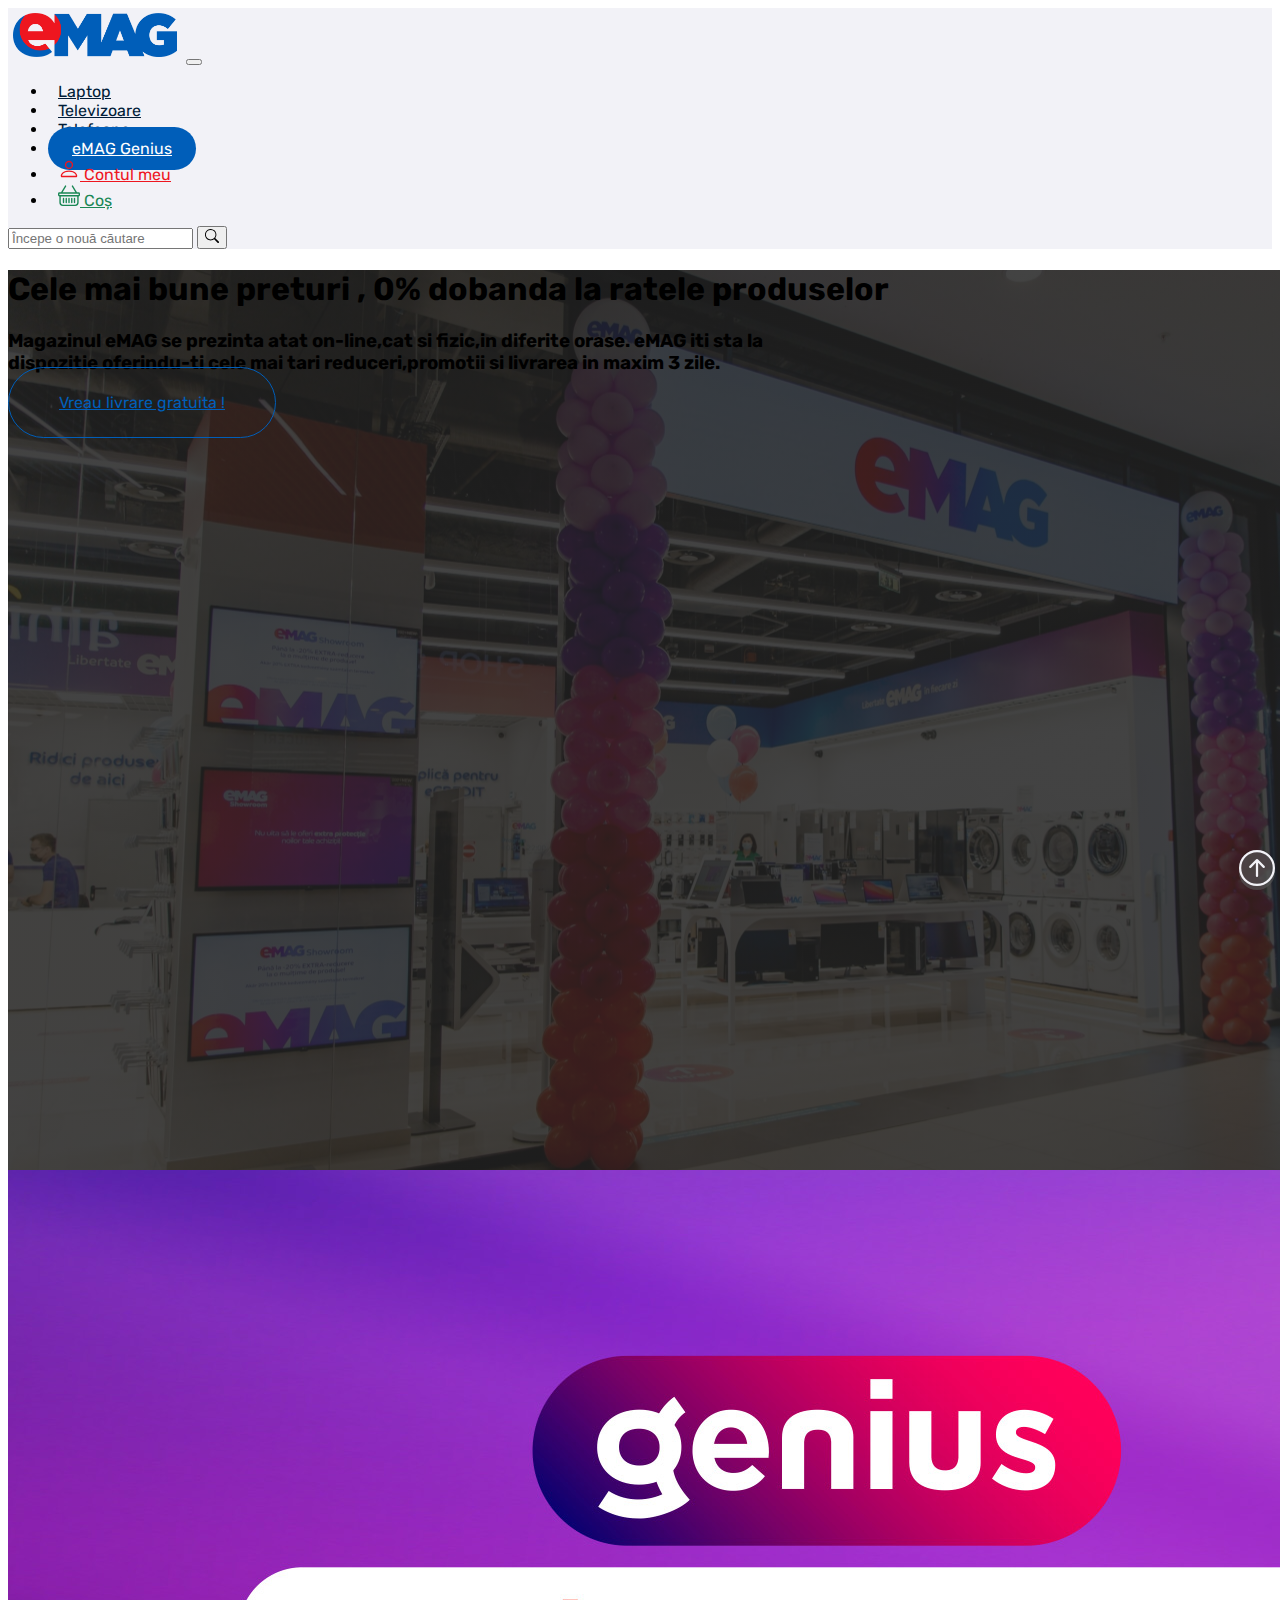
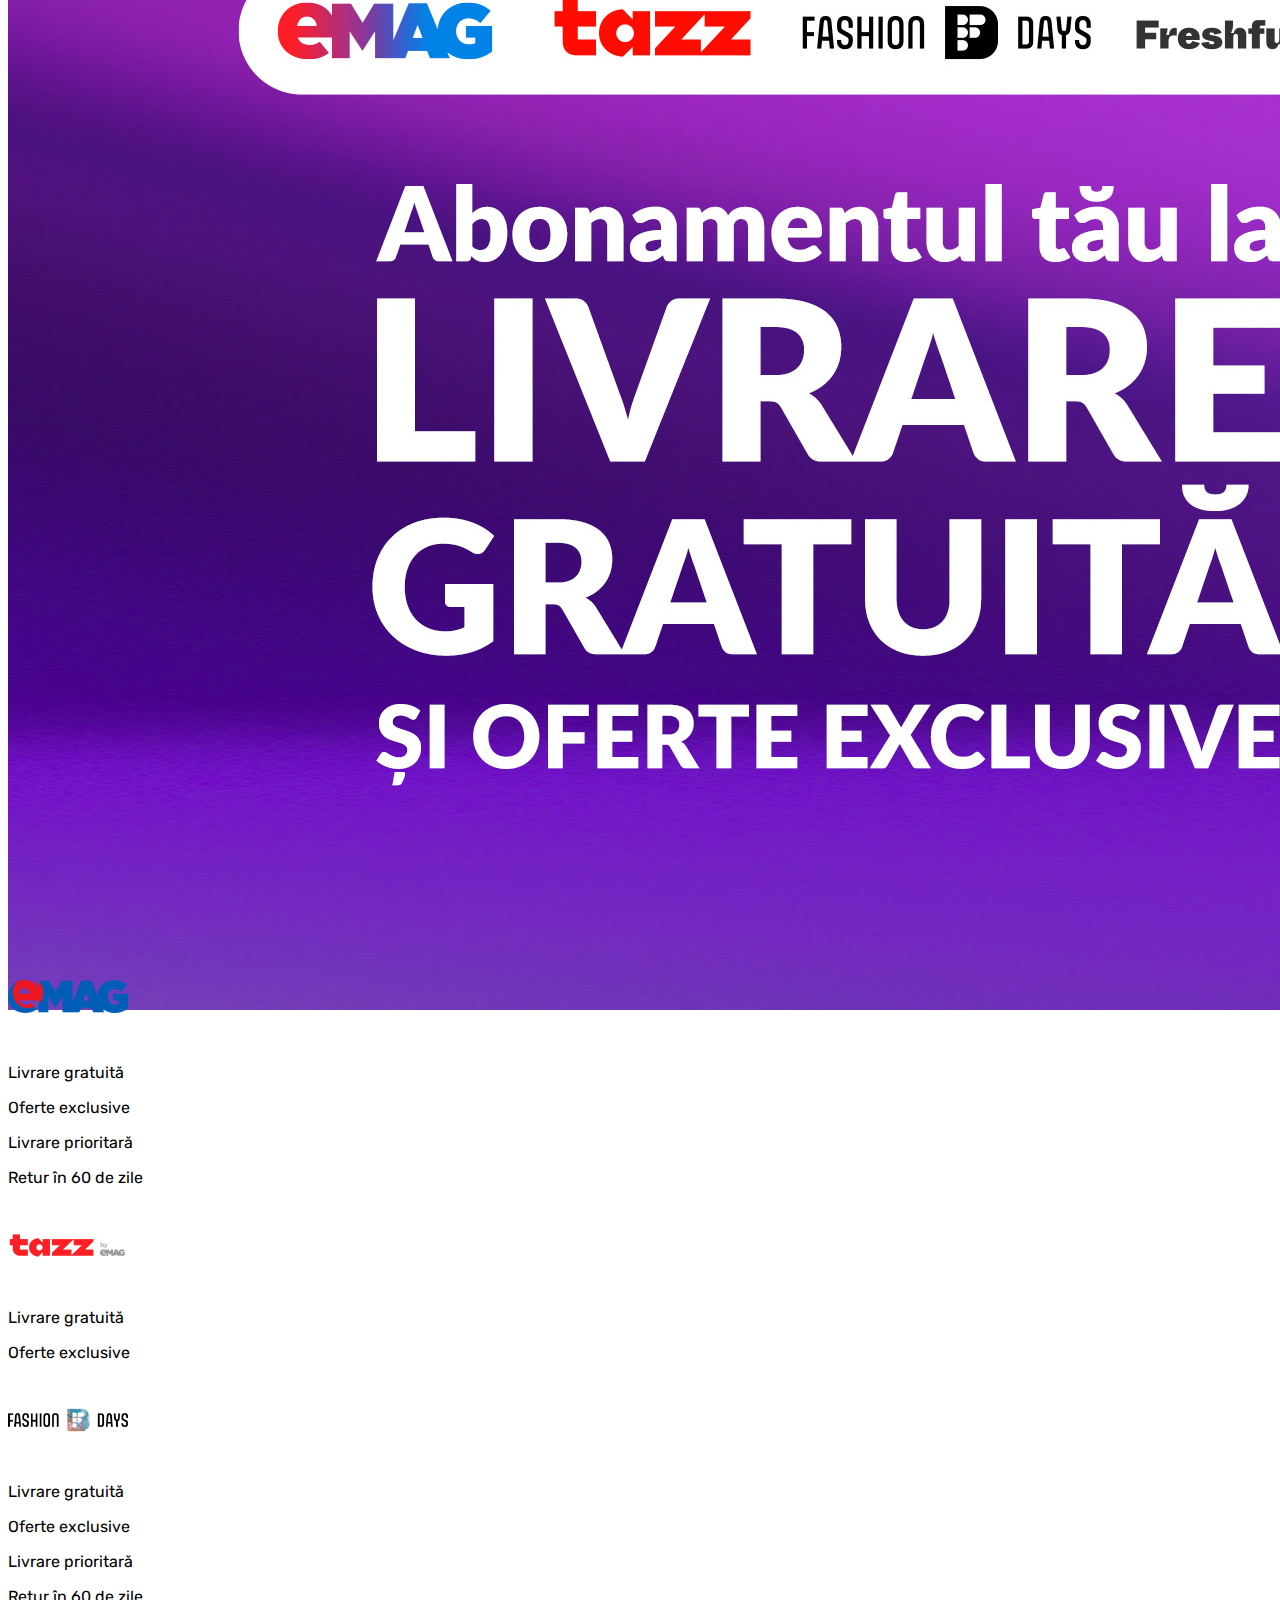
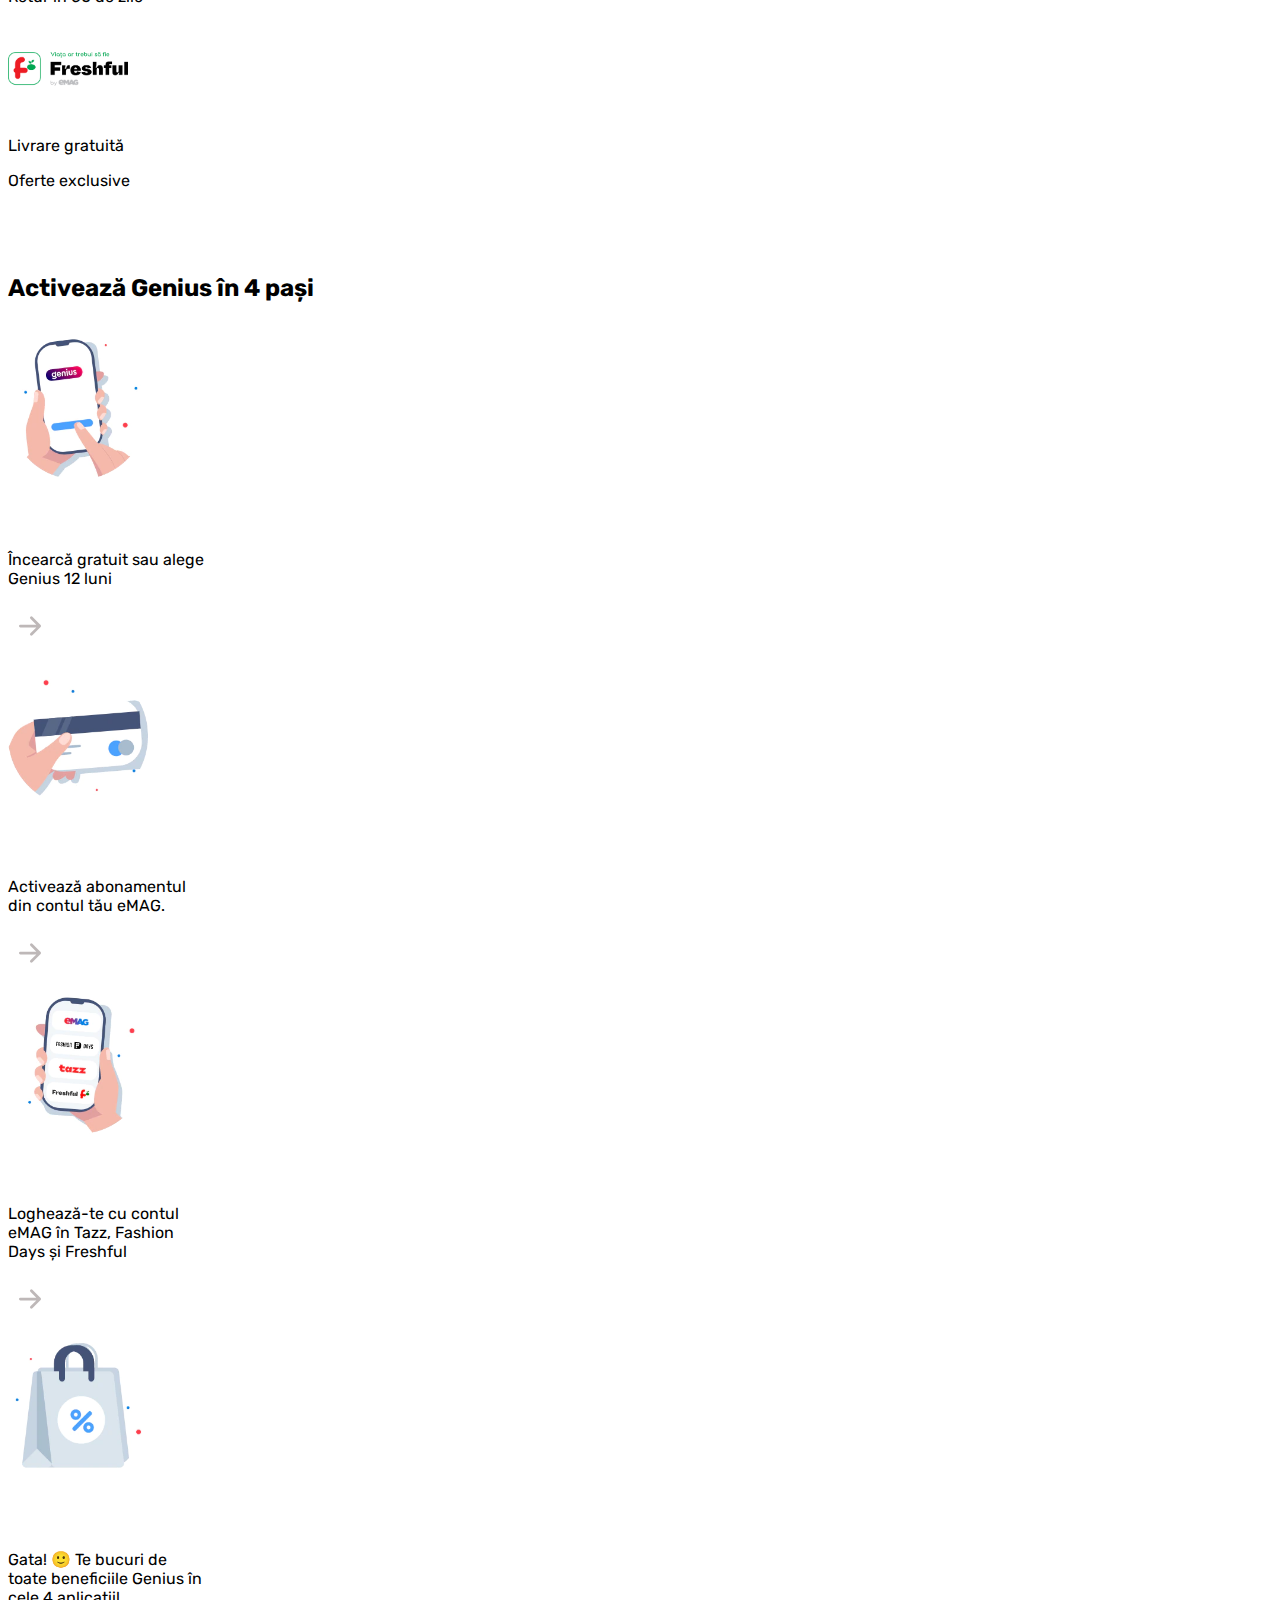
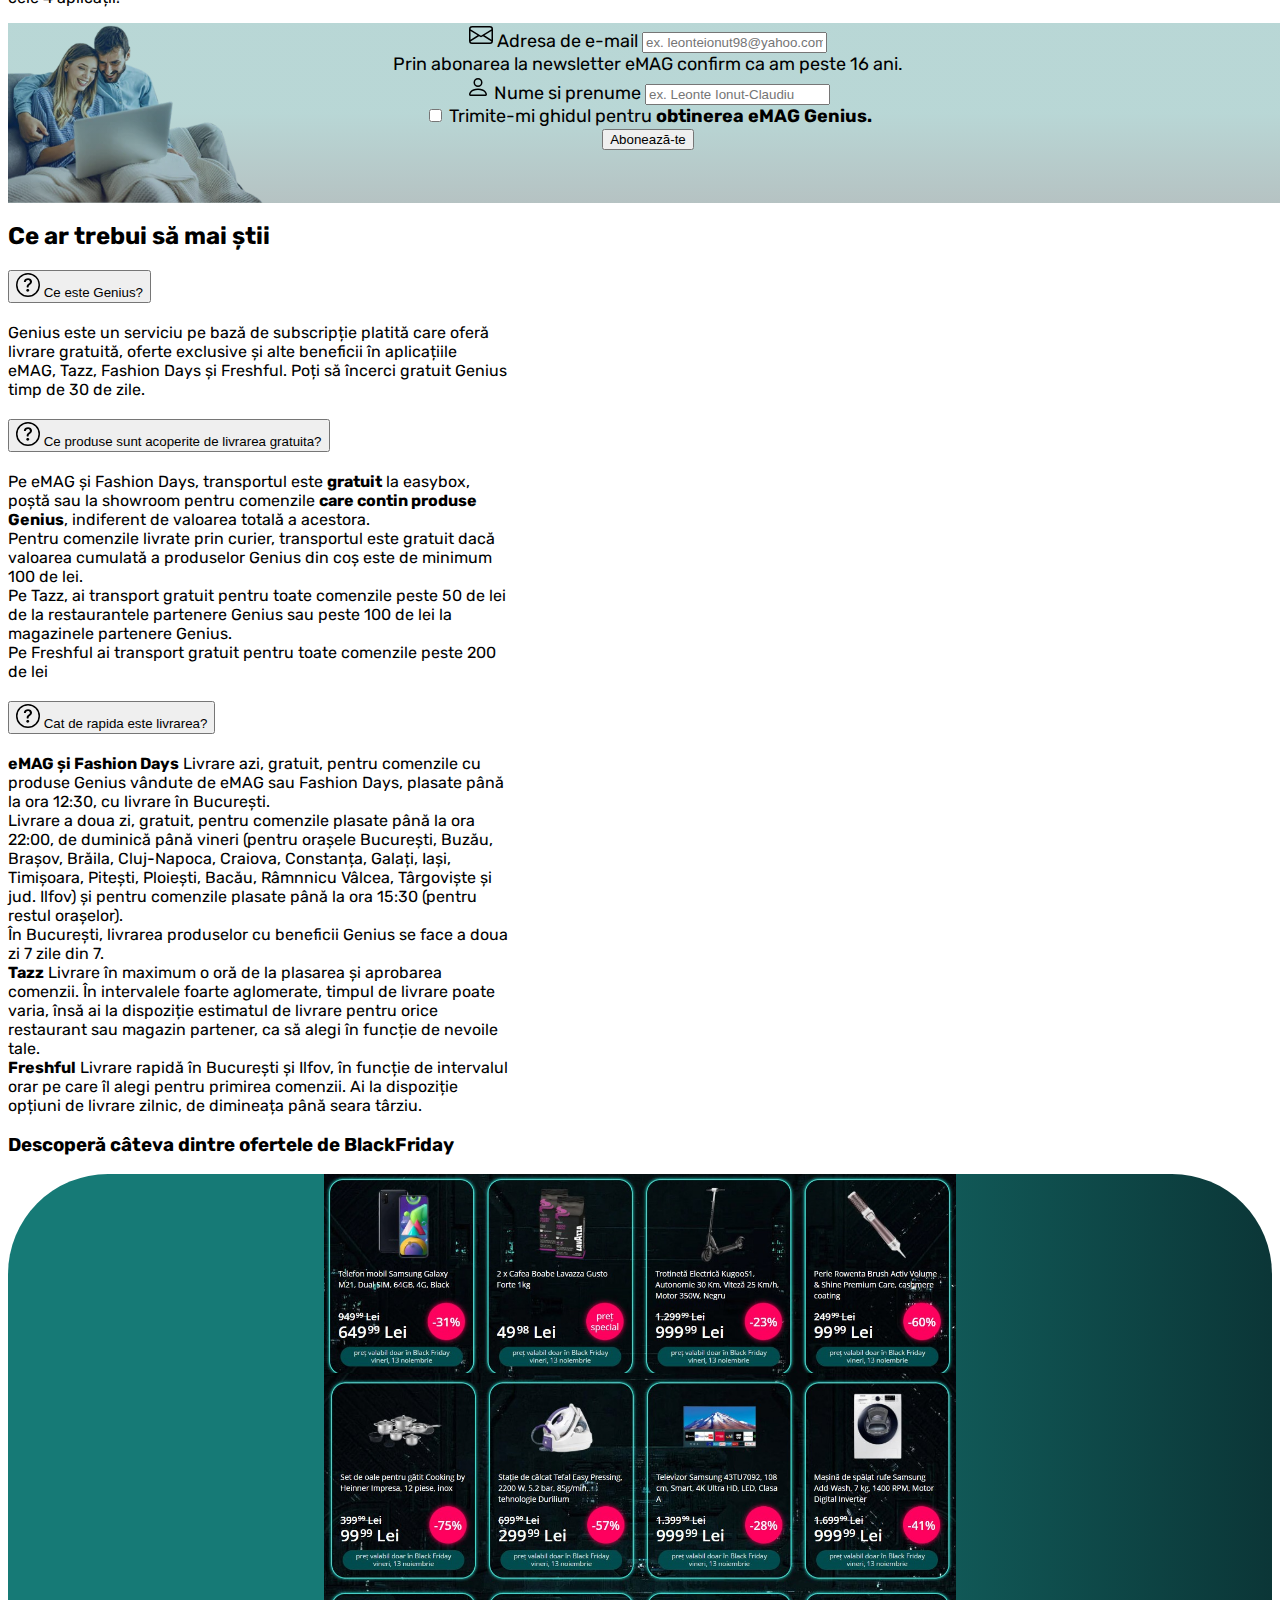
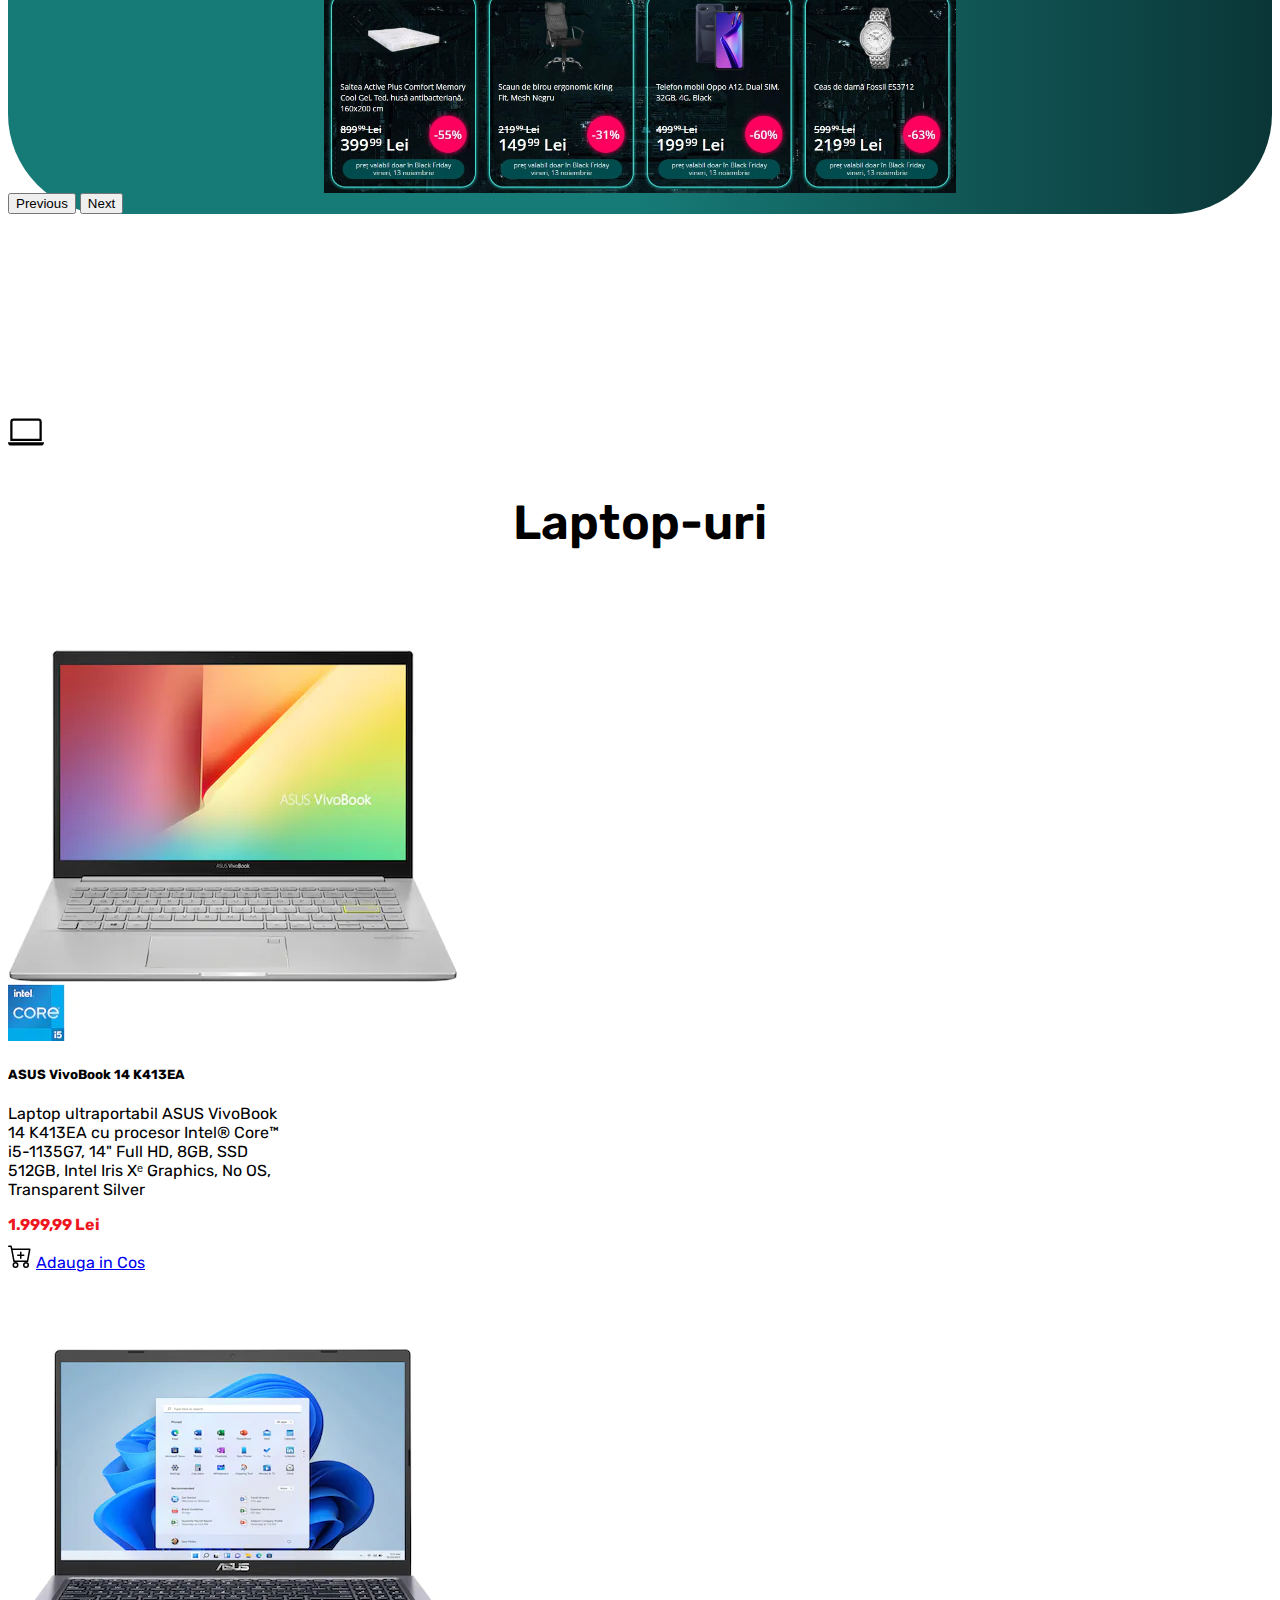
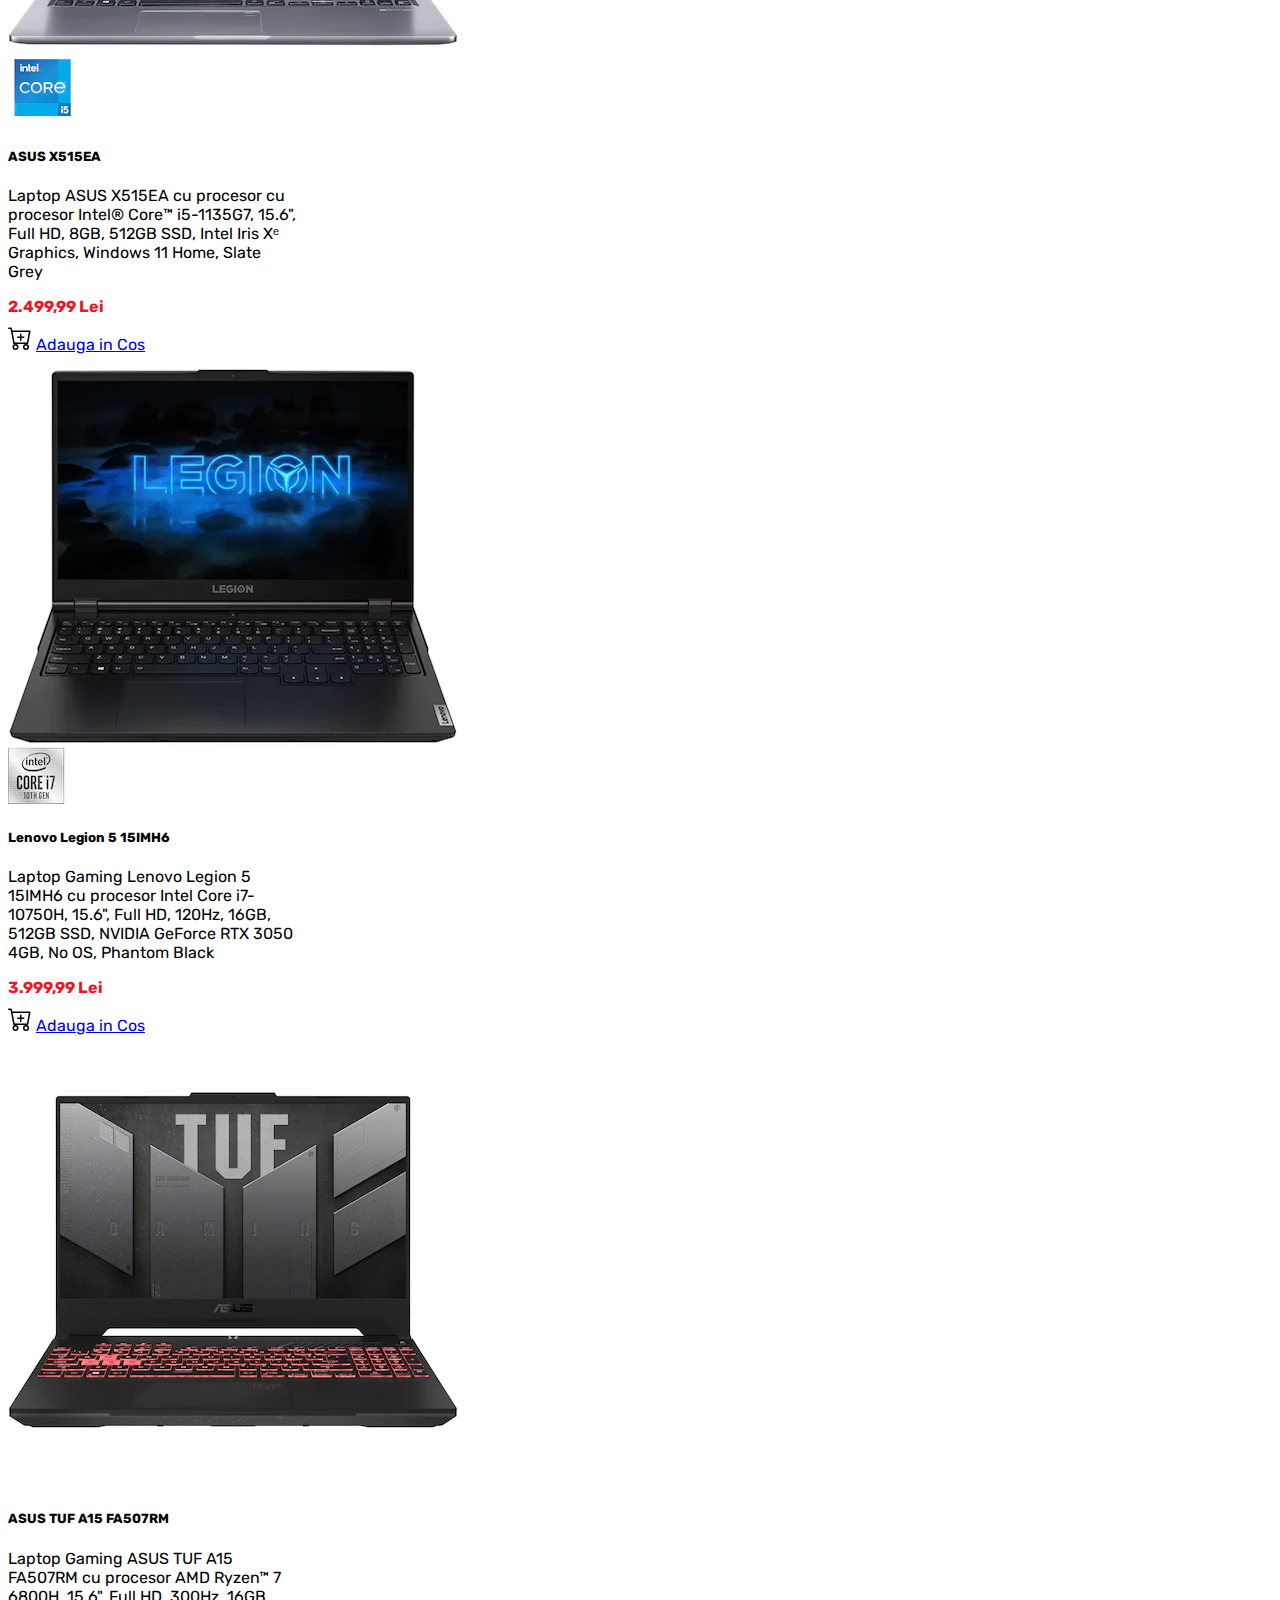
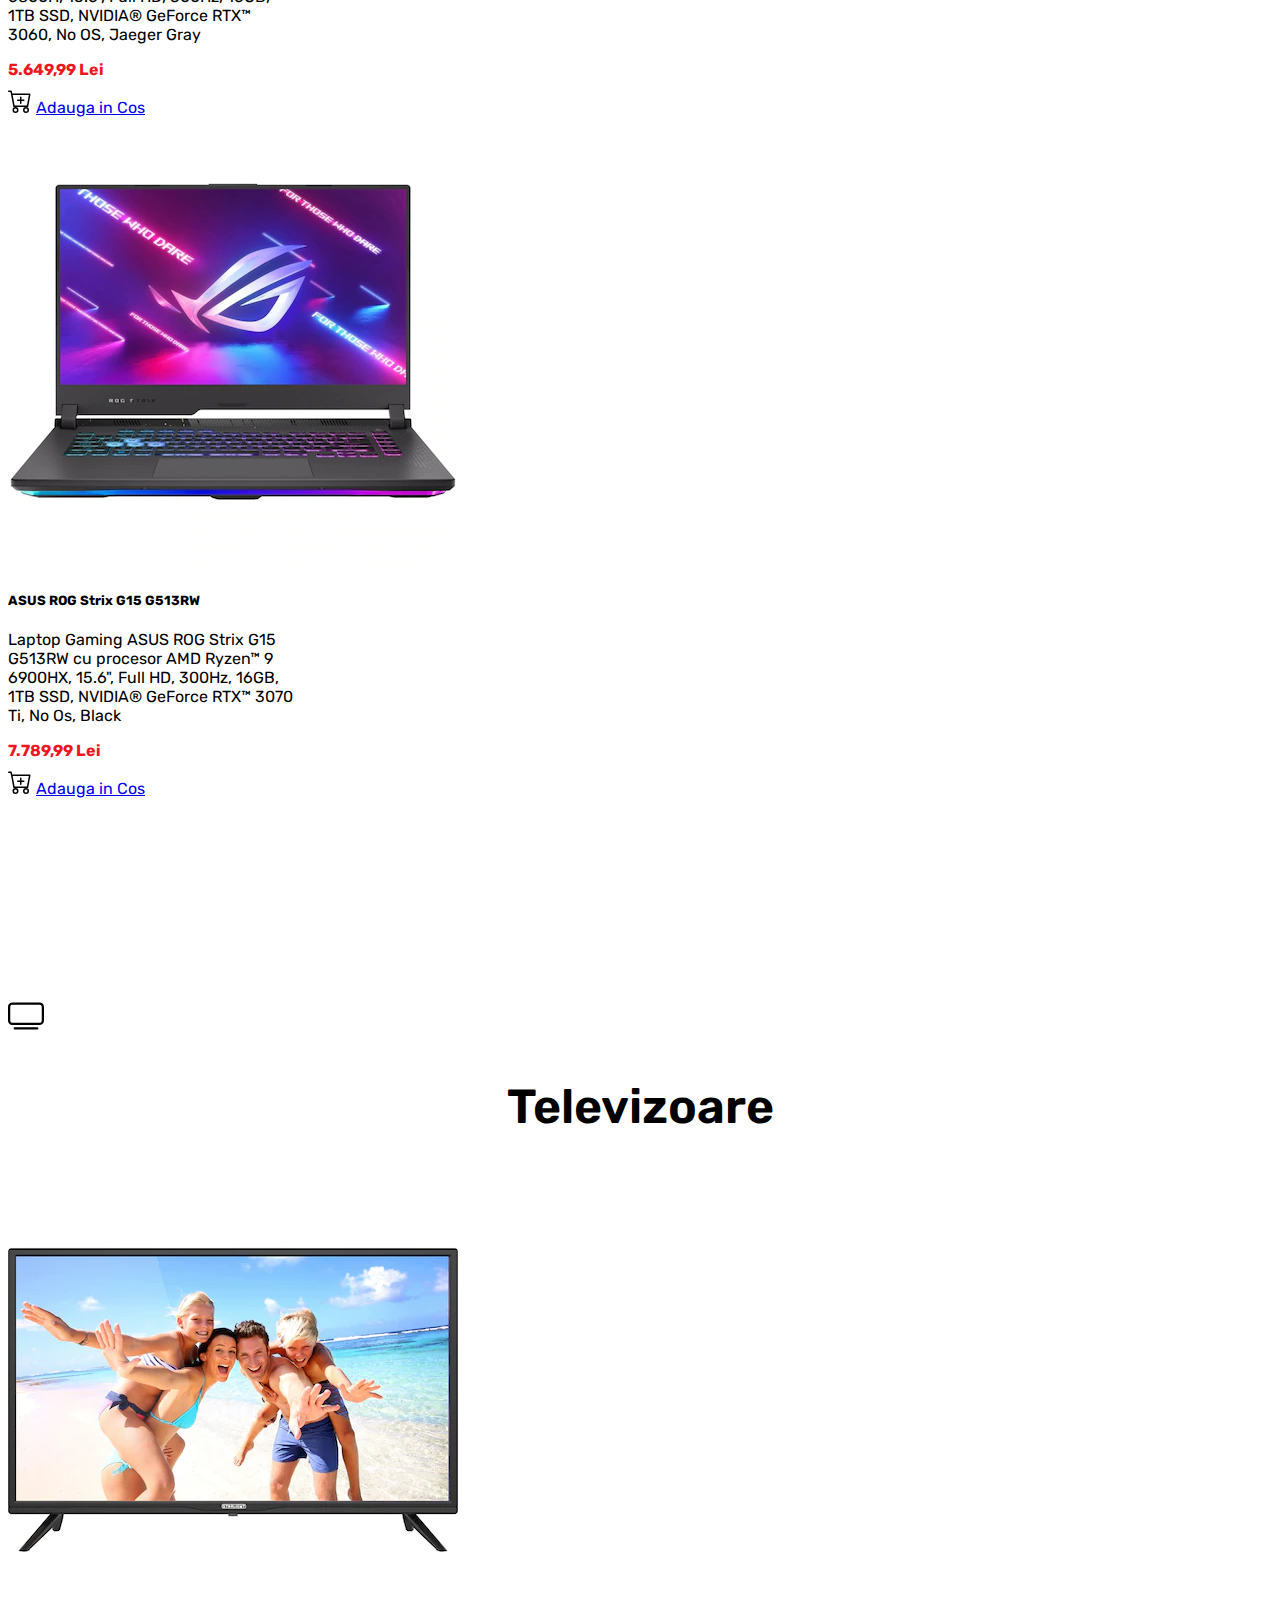
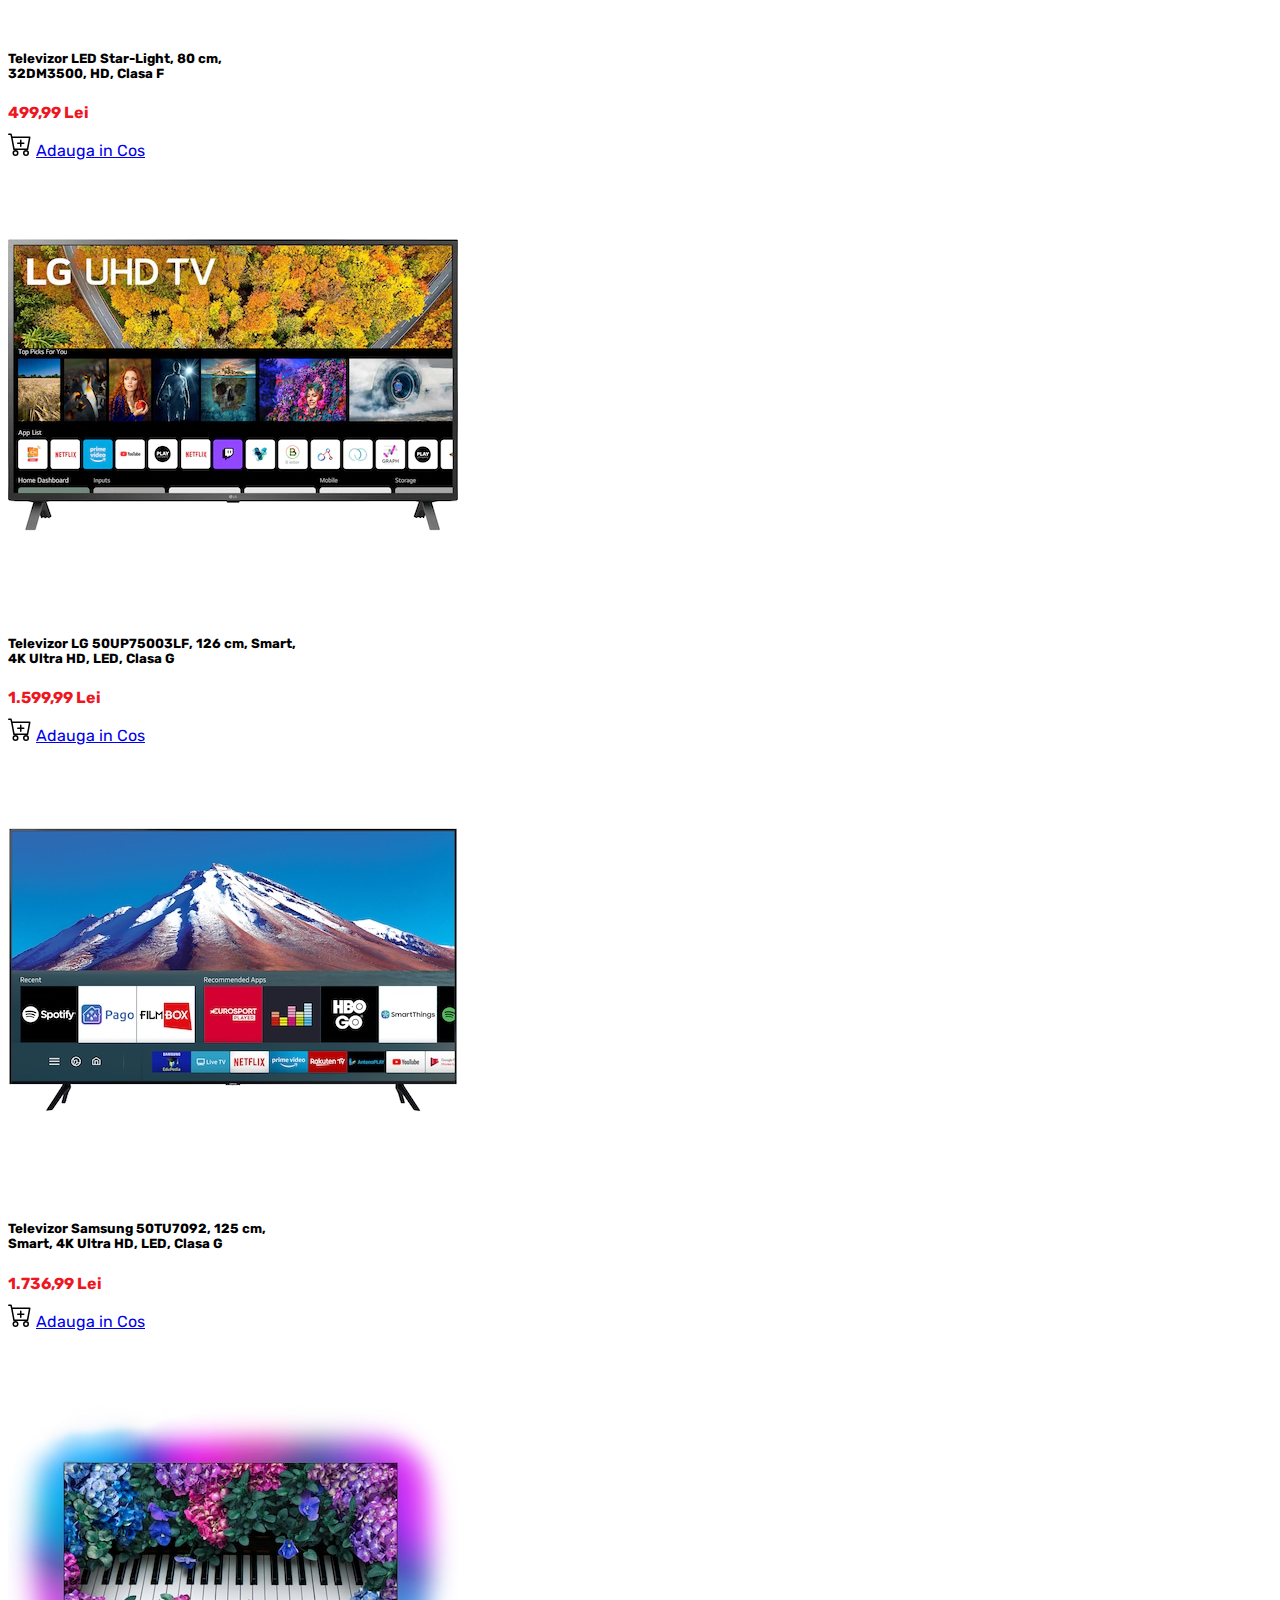
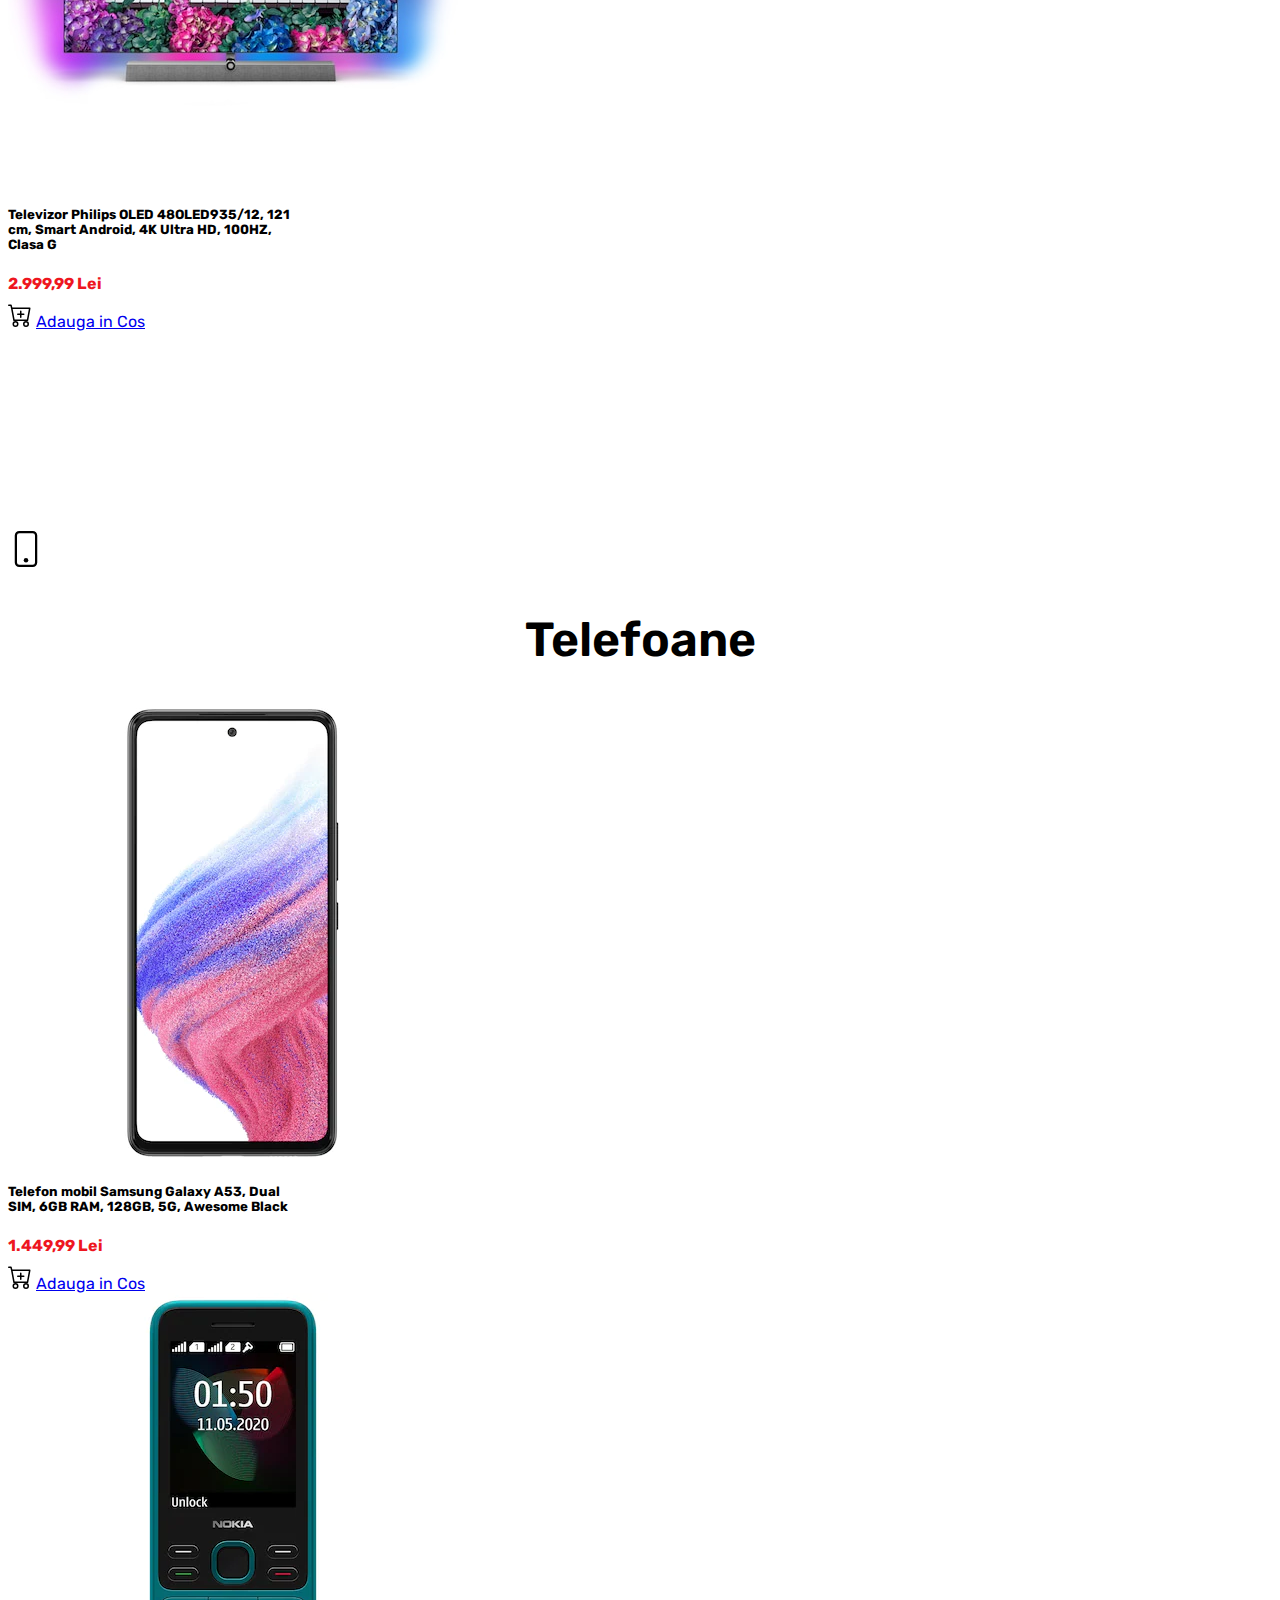
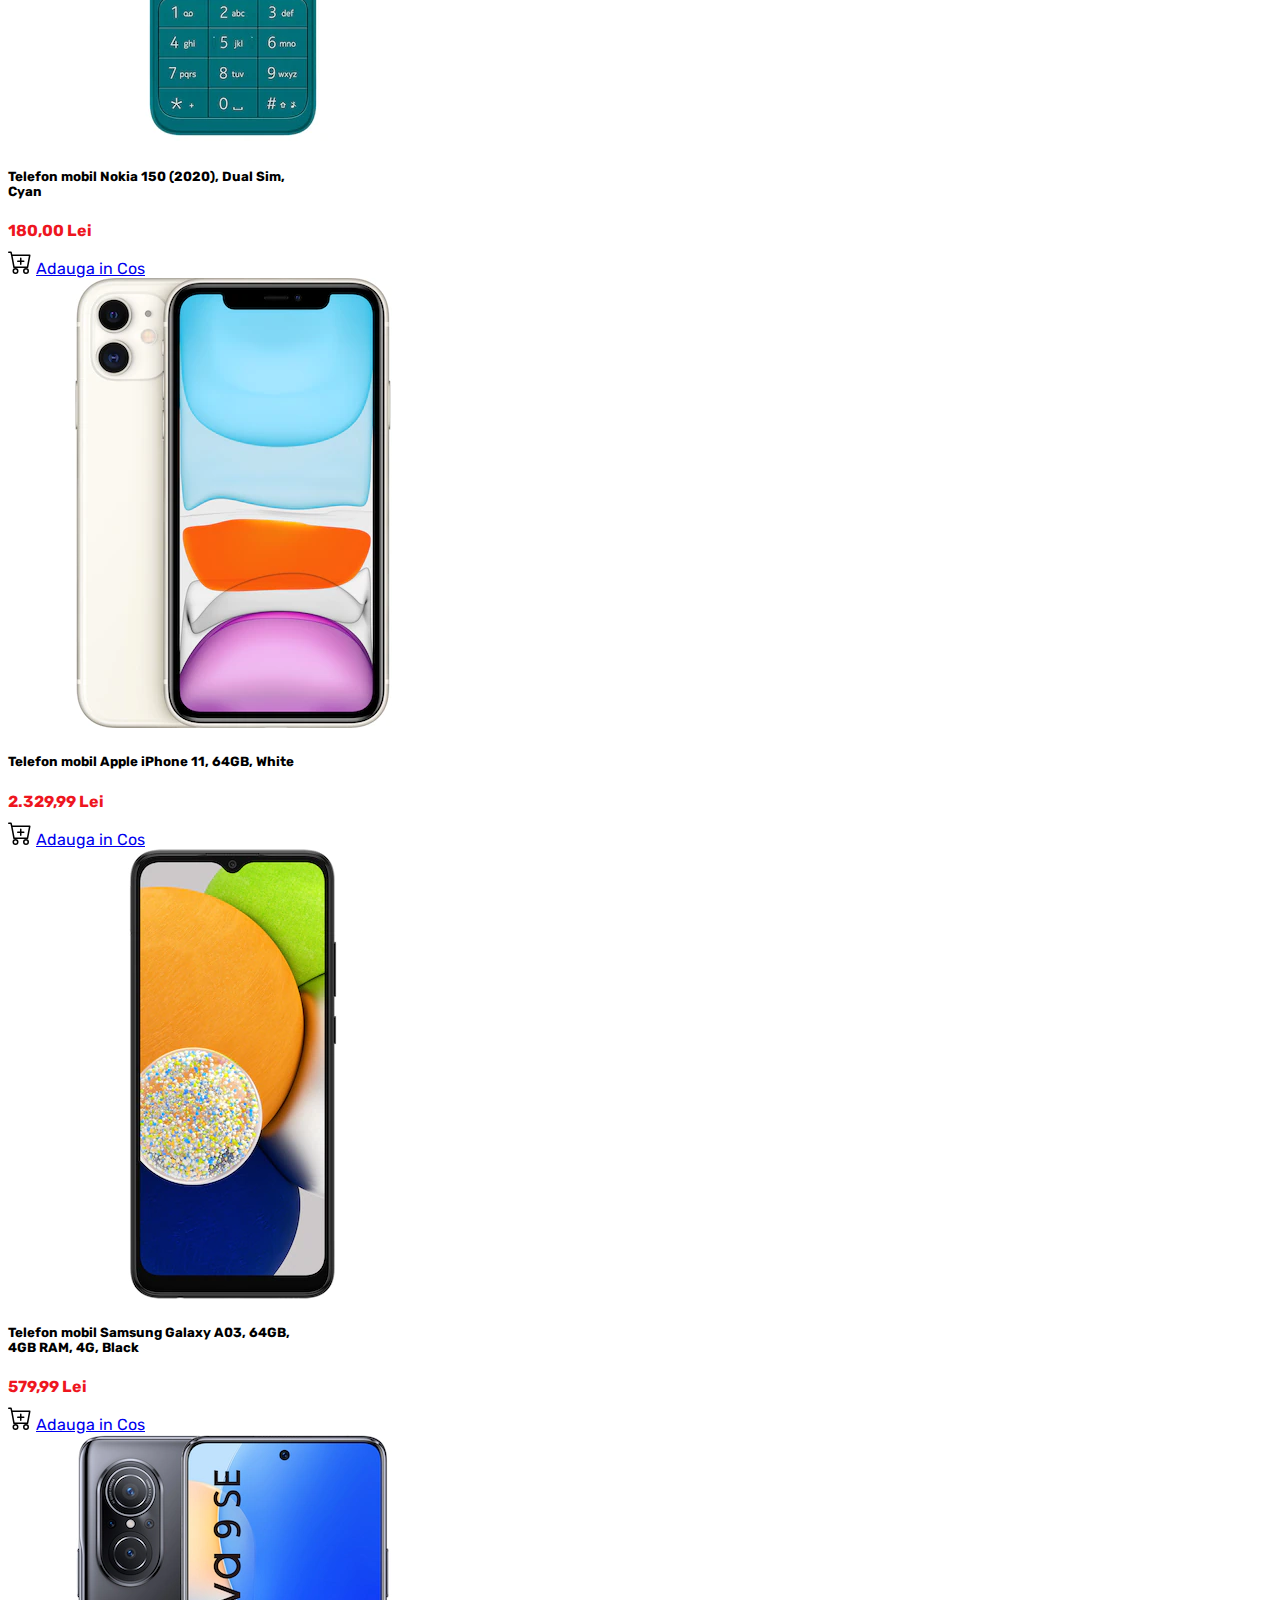
<file: index.html>
<!DOCTYPE html>
<html lang="en">
  <head>
    <meta charset="UTF-8" />
    <meta http-equiv="X-UA-Compatible" content="IE=edge" />
    <meta name="viewport" content="width=device-width, initial-scale=1.0" />
    <title>eMAG - Bootstrap Version</title>

    <link
      rel="stylesheet"
      href="https://cdnjs.cloudflare.com/ajax/libs/animate.css/4.1.1/animate.min.css"
    />

    <link rel="icon" type="image/x-icon" href="images/emag-icon.ico" />

    <link rel="preconnect" href="https://fonts.googleapis.com" />
    <link rel="preconnect" href="https://fonts.gstatic.com" crossorigin />
    <link
      href="https://fonts.googleapis.com/css2?family=Rubik:wght@400;500;600;700&display=swap"
      rel="stylesheet"
    />

    <link
      rel="stylesheet"
      href="https://cdn.jsdelivr.net/npm/bootstrap-icons@1.9.1/font/bootstrap-icons.css"
    />

    <!-- CSS only -->
    <link
      href="https://cdn.jsdelivr.net/npm/bootstrap@5.2.0/dist/css/bootstrap.min.css"
      rel="stylesheet"
      integrity="sha384-gH2yIJqKdNHPEq0n4Mqa/HGKIhSkIHeL5AyhkYV8i59U5AR6csBvApHHNl/vI1Bx"
      crossorigin="anonymous"
    />
    <!-- JavaScript Bundle with Popper -->

    <link href="style.css" rel="stylesheet" />

    <script
      src="https://cdn.jsdelivr.net/npm/bootstrap@5.2.0/dist/js/bootstrap.bundle.min.js"
      integrity="sha384-A3rJD856KowSb7dwlZdYEkO39Gagi7vIsF0jrRAoQmDKKtQBHUuLZ9AsSv4jD4Xa"
      crossorigin="anonymous"
    ></script>
  </head>
  <body>
    <nav
      class="navbar navbar-expand-lg sticky-top overflow-hidden me-auto navigare-expand"
      style="background-color: #f2f2f7"
    >
      <div class="container-fluid fs-5 fw-semibold">
        <img class="logo" src="images/emag-logo.png" alt="eMAG Logo" />
        <button
          class="navbar-toggler"
          type="button"
          data-bs-toggle="collapse"
          data-bs-target="#navbarSupportedContent"
          aria-controls="navbarSupportedContent"
          aria-expanded="false"
          aria-label="Toggle navigation"
        >
          <span class="navbar-toggler-icon"></span>
        </button>
        <div
          class="collapse navbar-collapse navigare"
          id="navbarSupportedContent"
        >
          <ul class="navbar-nav ms-auto mb-2 mb-lg-0">
            <li class="nav-item">
              <a
                class="nav-link link-color1"
                aria-current="page"
                href="#laptopuri"
                >Laptop</a
              >
            </li>
            <li class="nav-item">
              <a class="nav-link link-color1" href="#televizoare"
                >Televizoare</a
              >
            </li>
            <li class="nav-item">
              <a
                class="nav-link link-color1"
                aria-current="page"
                href="#telefoane"
                >Telefoane</a
              >
            </li>
            <li class="nav-item">
              <a
                class="nav-link link-color-emag-genius"
                aria-current="page"
                href="#genius"
                >eMAG Genius</a
              >
            </li>
            <li class="nav-item">
              <a
                class="nav-link link-color2"
                aria-current="page"
                href="signin/signin.html"
              >
                <svg
                  xmlns="http://www.w3.org/2000/svg"
                  width="22"
                  height="22"
                  fill="currentColor"
                  class="bi bi-person"
                  viewBox="0 0 16 16"
                >
                  <path
                    d="M8 8a3 3 0 1 0 0-6 3 3 0 0 0 0 6zm2-3a2 2 0 1 1-4 0 2 2 0 0 1 4 0zm4 8c0 1-1 1-1 1H3s-1 0-1-1 1-4 6-4 6 3 6 4zm-1-.004c-.001-.246-.154-.986-.832-1.664C11.516 10.68 10.289 10 8 10c-2.29 0-3.516.68-4.168 1.332-.678.678-.83 1.418-.832 1.664h10z"
                  />
                </svg>
                Contul meu</a
              >
            </li>

            <li class="nav-item">
              <a
                class="nav-link link-color3 me-5"
                aria-current="page"
                href="./checkout/checkout.html"
              >
                <svg
                  xmlns="http://www.w3.org/2000/svg"
                  width="22"
                  height="22"
                  fill="currentColor"
                  class="bi bi-basket"
                  viewBox="0 0 16 16"
                >
                  <path
                    d="M5.757 1.071a.5.5 0 0 1 .172.686L3.383 6h9.234L10.07 1.757a.5.5 0 1 1 .858-.514L13.783 6H15a1 1 0 0 1 1 1v1a1 1 0 0 1-1 1v4.5a2.5 2.5 0 0 1-2.5 2.5h-9A2.5 2.5 0 0 1 1 13.5V9a1 1 0 0 1-1-1V7a1 1 0 0 1 1-1h1.217L5.07 1.243a.5.5 0 0 1 .686-.172zM2 9v4.5A1.5 1.5 0 0 0 3.5 15h9a1.5 1.5 0 0 0 1.5-1.5V9H2zM1 7v1h14V7H1zm3 3a.5.5 0 0 1 .5.5v3a.5.5 0 0 1-1 0v-3A.5.5 0 0 1 4 10zm2 0a.5.5 0 0 1 .5.5v3a.5.5 0 0 1-1 0v-3A.5.5 0 0 1 6 10zm2 0a.5.5 0 0 1 .5.5v3a.5.5 0 0 1-1 0v-3A.5.5 0 0 1 8 10zm2 0a.5.5 0 0 1 .5.5v3a.5.5 0 0 1-1 0v-3a.5.5 0 0 1 .5-.5zm2 0a.5.5 0 0 1 .5.5v3a.5.5 0 0 1-1 0v-3a.5.5 0 0 1 .5-.5z"
                  />
                </svg>
                Coș</a
              >
            </li>
          </ul>

          <form class="d-flex form-nav align-items-center" role="search">
            <input
              class="form-control me-2"
              type="search"
              placeholder="Începe o nouă căutare"
              aria-label="Search"
            />
            <button class="btn btn-outline-success" type="submit">
              <svg
                xmlns="http://www.w3.org/2000/svg"
                width="14"
                height="14"
                fill="currentColor"
                class="bi bi-search"
                viewBox="0 0 16 16"
              >
                <path
                  d="M11.742 10.344a6.5 6.5 0 1 0-1.397 1.398h-.001c.03.04.062.078.098.115l3.85 3.85a1 1 0 0 0 1.415-1.414l-3.85-3.85a1.007 1.007 0 0 0-.115-.1zM12 6.5a5.5 5.5 0 1 1-11 0 5.5 5.5 0 0 1 11 0z"
                />
              </svg>
            </button>
          </form>
        </div>
      </div>
    </nav>

    <section class="hero overflow-hidden mb-5 position-relative">
      <!-- Hero -->
      <div
        class="p-5 text-center bg-image"
        style="
          background-image: linear-gradient(
              rgba(34, 34, 34, 0.85),
              rgba(34, 34, 34, 0.85)
            ),
            url('images/emag_hero.jpg');
          min-height: 100vh;
          min-width: 100vw;
          background-size: cover;
          background-position: center;
          background-repeat: no-repeat;
        "
      >
        <div class="d-flex justify-content-center align-items-center h-100">
          <div class="text-white">
            <h1 class="mb-5 fw-bold">
              Cele mai bune preturi , 0% dobanda la ratele produselor
            </h1>
            <div class="hero-div-h3">
              <h3 class="mb-5 fs-2">
                Magazinul eMAG se prezinta atat on-line,cat si fizic,in diferite
                orase. eMAG iti sta la dispozitie oferindu-ti cele mai tari
                reduceri,promotii si livrarea in maxim 3 zile.
              </h3>
            </div>
            <a
              class="btn btn-outline-success btn-lg livrare-gratuita fs-2"
              href="#exampleInputEmail1"
              role="button"
              >Vreau livrare gratuita !</a
            >
          </div>
        </div>
      </div>
      <!-- Hero -->
    </section>

    <section class="genius-section overflow-hidden">
      <img
        class="mw-100 mh-100"
        src="images/emag-genius.jpeg"
        alt="eMAG Genius Photo"
        id="genius"
      />

      <div
        class="div-genius d-flex justify-content-center gap-4 flex-wrap text-center"
      >
        <div
          class="card shadow-lg p-2 mb-5 bg-body rounded"
          style="width: 12rem"
        >
          <div class="card-body">
            <img
              class="genius-section-img"
              src="images/emag-logo.png"
              alt="eMAG Logo Photo"
            />
            <p class="genius-p">Livrare gratuită</p>
            <p class="genius-p">Oferte exclusive</p>
            <p class="genius-p">Livrare prioritară</p>
            <p class="genius-p" id="livrare">Retur în 60 de zile</p>
          </div>
        </div>

        <div
          class="card shadow-lg p-3 mb-5 bg-body rounded"
          style="width: 12rem"
        >
          <div class="card-body">
            <img
              class="genius-section-img"
              src="images/tazz-logo.jpeg"
              alt="Tazz Logo Photo"
            />
            <p class="genius-p">Livrare gratuită</p>
            <p class="genius-p">Oferte exclusive</p>
          </div>
        </div>

        <div
          class="card shadow-lg p-3 mb-5 bg-body rounded"
          style="width: 12rem"
        >
          <div class="card-body">
            <img
              class="genius-section-img"
              src="images/fashiondays-logo.jpeg"
              alt="FashionDays Logo Photo"
            />
            <p class="genius-p">Livrare gratuită</p>
            <p class="genius-p">Oferte exclusive</p>
            <p class="genius-p">Livrare prioritară</p>
            <p class="genius-p">Retur în 60 de zile</p>
          </div>
        </div>

        <div
          class="card shadow-lg p-3 mb-5 bg-body rounded"
          style="width: 12rem"
        >
          <div class="card-body">
            <img
              class="genius-section-img"
              src="images/Freshful-logo.jpeg"
              alt="eMAG-Genius Logo Photo"
            />
            <p class="genius-p">Livrare gratuită</p>
            <p class="genius-p">Oferte exclusive</p>
          </div>
        </div>
      </div>
    </section>

    <section class="genius-pasi mb-5">
      <h2 class="text-center">Activează Genius în 4 pași</h2>
      <div
        class="d-flex flex-wrap justify-content-center align-items-center gap-5"
      >
        <div
          class="d-flex flex-column justify-content-center align-items-center"
        >
          <img
            class="pasi-img"
            src="images/step-1.jpeg"
            alt="step1 for genius register photo"
          />
          <p class="text-center fw-semibold fs-5">
            Încearcă gratuit sau alege Genius 12 luni
          </p>
        </div>
        <svg
          xmlns="http://www.w3.org/2000/svg"
          width="44"
          height="44"
          fill="rgba(87, 69, 69, 0.385)"
          class="bi bi-arrow-right-short"
          viewBox="0 0 16 16"
        >
          <path
            fill-rule="evenodd"
            d="M4 8a.5.5 0 0 1 .5-.5h5.793L8.146 5.354a.5.5 0 1 1 .708-.708l3 3a.5.5 0 0 1 0 .708l-3 3a.5.5 0 0 1-.708-.708L10.293 8.5H4.5A.5.5 0 0 1 4 8z"
          />
        </svg>
        <div
          class="d-flex flex-column justify-content-center align-items-center"
        >
          <img
            class="pasi-img"
            src="images/step-2.jpeg"
            alt="step2 for genius register photo"
          />
          <p class="text-center fw-semibold fs-5">
            Activează abonamentul din contul tău eMAG.
          </p>
        </div>
        <svg
          xmlns="http://www.w3.org/2000/svg"
          width="44"
          height="44"
          fill="rgba(87, 69, 69, 0.385)"
          class="bi bi-arrow-right-short"
          viewBox="0 0 16 16"
        >
          <path
            fill-rule="evenodd"
            d="M4 8a.5.5 0 0 1 .5-.5h5.793L8.146 5.354a.5.5 0 1 1 .708-.708l3 3a.5.5 0 0 1 0 .708l-3 3a.5.5 0 0 1-.708-.708L10.293 8.5H4.5A.5.5 0 0 1 4 8z"
          />
        </svg>
        <div
          class="d-flex flex-column justify-content-center align-items-center"
        >
          <img
            class="pasi-img"
            src="images/step-3.jpeg"
            alt="step3 for genius register photo"
          />
          <p class="text-center fw-semibold fs-5">
            Loghează-te cu contul eMAG în Tazz, Fashion Days și Freshful
          </p>
        </div>
        <svg
          xmlns="http://www.w3.org/2000/svg"
          width="44"
          height="44"
          fill="rgba(87, 69, 69, 0.385)"
          class="bi bi-arrow-right-short"
          viewBox="0 0 16 16"
        >
          <path
            fill-rule="evenodd"
            d="M4 8a.5.5 0 0 1 .5-.5h5.793L8.146 5.354a.5.5 0 1 1 .708-.708l3 3a.5.5 0 0 1 0 .708l-3 3a.5.5 0 0 1-.708-.708L10.293 8.5H4.5A.5.5 0 0 1 4 8z"
          />
        </svg>
        <div
          class="d-flex flex-column justify-content-center align-items-center"
        >
          <img
            class="pasi-img"
            src="images/step-4.jpeg"
            alt="step4 for genius register photo"
          />
          <p class="text-center fw-semibold fs-5">
            Gata! 🙂 Te bucuri de toate beneficiile Genius în cele 4 aplicații!
          </p>
        </div>
      </div>
    </section>

    <section class="aboneaza mb-5">
      <form class="mx-auto w-50">
        <div class="mb-3">
          <label for="exampleInputEmail1" class="form-label"
            ><svg
              xmlns="http://www.w3.org/2000/svg"
              width="24"
              height="24"
              fill="currentColor"
              class="bi bi-envelope"
              viewBox="0 0 16 16"
            >
              <path
                d="M0 4a2 2 0 0 1 2-2h12a2 2 0 0 1 2 2v8a2 2 0 0 1-2 2H2a2 2 0 0 1-2-2V4Zm2-1a1 1 0 0 0-1 1v.217l7 4.2 7-4.2V4a1 1 0 0 0-1-1H2Zm13 2.383-4.708 2.825L15 11.105V5.383Zm-.034 6.876-5.64-3.471L8 9.583l-1.326-.795-5.64 3.47A1 1 0 0 0 2 13h12a1 1 0 0 0 .966-.741ZM1 11.105l4.708-2.897L1 5.383v5.722Z"
              />
            </svg>
            Adresa de e-mail</label
          >
          <input
            type="email"
            class="form-control"
            id="exampleInputEmail1"
            aria-describedby="emailHelp"
            placeholder="ex. leonteionut98@yahoo.com"
          />
          <div id="emailHelp" class="form-text">
            Prin abonarea la newsletter eMAG confirm ca am peste 16 ani.
          </div>
        </div>
        <div class="mb-3">
          <label for="nume" class="form-label"
            ><svg
              xmlns="http://www.w3.org/2000/svg"
              width="24"
              height="24"
              fill="currentColor"
              class="bi bi-person"
              viewBox="0 0 16 16"
            >
              <path
                d="M8 8a3 3 0 1 0 0-6 3 3 0 0 0 0 6zm2-3a2 2 0 1 1-4 0 2 2 0 0 1 4 0zm4 8c0 1-1 1-1 1H3s-1 0-1-1 1-4 6-4 6 3 6 4zm-1-.004c-.001-.246-.154-.986-.832-1.664C11.516 10.68 10.289 10 8 10c-2.29 0-3.516.68-4.168 1.332-.678.678-.83 1.418-.832 1.664h10z"
              />
            </svg>
            Nume si prenume</label
          >
          <input
            type="text"
            placeholder="ex. Leonte Ionut-Claudiu"
            class="form-control"
            id="nume"
          />
        </div>
        <div class="mb-3">
          <input type="checkbox" class="form-check-input" id="exampleCheck1" />
          <label class="form-check-label" for="exampleCheck1"
            >Trimite-mi ghidul pentru
            <strong>obtinerea eMAG Genius. </strong></label
          >
        </div>

        <button type="submit" class="btn btn-primary s fs-3 mb-4">
          Abonează-te
        </button>
      </form>
    </section>

    <div class="accordion ms-auto me-auto" id="accordionExample">
      <h2 class="text-center">Ce ar trebui să mai știi</h2>
      <div class="accordion-item">
        <h2 class="accordion-header" id="headingOne">
          <button
            class="accordion-button"
            type="button"
            data-bs-toggle="collapse"
            data-bs-target="#collapseOne"
            aria-expanded="true"
            aria-controls="collapseOne"
          >
            <svg
              xmlns="http://www.w3.org/2000/svg"
              width="24"
              height="24"
              fill="currentColor"
              class="bi bi-question-circle me-2"
              viewBox="0 0 16 16"
            >
              <path
                d="M8 15A7 7 0 1 1 8 1a7 7 0 0 1 0 14zm0 1A8 8 0 1 0 8 0a8 8 0 0 0 0 16z"
              />
              <path
                d="M5.255 5.786a.237.237 0 0 0 .241.247h.825c.138 0 .248-.113.266-.25.09-.656.54-1.134 1.342-1.134.686 0 1.314.343 1.314 1.168 0 .635-.374.927-.965 1.371-.673.489-1.206 1.06-1.168 1.987l.003.217a.25.25 0 0 0 .25.246h.811a.25.25 0 0 0 .25-.25v-.105c0-.718.273-.927 1.01-1.486.609-.463 1.244-.977 1.244-2.056 0-1.511-1.276-2.241-2.673-2.241-1.267 0-2.655.59-2.75 2.286zm1.557 5.763c0 .533.425.927 1.01.927.609 0 1.028-.394 1.028-.927 0-.552-.42-.94-1.029-.94-.584 0-1.009.388-1.009.94z"
              />
            </svg>
            Ce este Genius?
          </button>
        </h2>
        <div
          id="collapseOne"
          class="accordion-collapse collapse show"
          aria-labelledby="headingOne"
          data-bs-parent="#accordionExample"
        >
          <div class="accordion-body">
            Genius este un serviciu pe bază de subscripție platită care oferă
            livrare gratuită, oferte exclusive și alte beneficii în aplicațiile
            eMAG, Tazz, Fashion Days și Freshful. Poți să încerci gratuit Genius
            timp de 30 de zile.
          </div>
        </div>
      </div>
      <div class="accordion-item">
        <h2 class="accordion-header" id="headingTwo">
          <button
            class="accordion-button collapsed"
            type="button"
            data-bs-toggle="collapse"
            data-bs-target="#collapseTwo"
            aria-expanded="false"
            aria-controls="collapseTwo"
          >
            <svg
              xmlns="http://www.w3.org/2000/svg"
              width="24"
              height="24"
              fill="currentColor"
              class="bi bi-question-circle me-2"
              viewBox="0 0 16 16"
            >
              <path
                d="M8 15A7 7 0 1 1 8 1a7 7 0 0 1 0 14zm0 1A8 8 0 1 0 8 0a8 8 0 0 0 0 16z"
              />
              <path
                d="M5.255 5.786a.237.237 0 0 0 .241.247h.825c.138 0 .248-.113.266-.25.09-.656.54-1.134 1.342-1.134.686 0 1.314.343 1.314 1.168 0 .635-.374.927-.965 1.371-.673.489-1.206 1.06-1.168 1.987l.003.217a.25.25 0 0 0 .25.246h.811a.25.25 0 0 0 .25-.25v-.105c0-.718.273-.927 1.01-1.486.609-.463 1.244-.977 1.244-2.056 0-1.511-1.276-2.241-2.673-2.241-1.267 0-2.655.59-2.75 2.286zm1.557 5.763c0 .533.425.927 1.01.927.609 0 1.028-.394 1.028-.927 0-.552-.42-.94-1.029-.94-.584 0-1.009.388-1.009.94z"
              />
            </svg>
            Ce produse sunt acoperite de livrarea gratuita?
          </button>
        </h2>
        <div
          id="collapseTwo"
          class="accordion-collapse collapse"
          aria-labelledby="headingTwo"
          data-bs-parent="#accordionExample"
        >
          <div class="accordion-body">
            Pe eMAG și Fashion Days, transportul este
            <strong>gratuit</strong> la easybox, poștă sau la showroom pentru
            comenzile <strong>care contin produse Genius</strong>, indiferent de
            valoarea totală a acestora.<br />
            Pentru comenzile livrate prin curier, transportul este gratuit dacă
            valoarea cumulată a produselor Genius din coș este de minimum 100 de
            lei. <br />Pe Tazz, ai transport gratuit pentru toate comenzile
            peste 50 de lei de la restaurantele partenere Genius sau peste 100
            de lei la magazinele partenere Genius. <br />Pe Freshful ai
            transport gratuit pentru toate comenzile peste 200 de lei
          </div>
        </div>
      </div>
      <div class="accordion-item">
        <h2 class="accordion-header" id="headingThree">
          <button
            class="accordion-button collapsed"
            type="button"
            data-bs-toggle="collapse"
            data-bs-target="#collapseThree"
            aria-expanded="false"
            aria-controls="collapseThree"
          >
            <svg
              xmlns="http://www.w3.org/2000/svg"
              width="24"
              height="24"
              fill="currentColor"
              class="bi bi-question-circle me-2"
              viewBox="0 0 16 16"
            >
              <path
                d="M8 15A7 7 0 1 1 8 1a7 7 0 0 1 0 14zm0 1A8 8 0 1 0 8 0a8 8 0 0 0 0 16z"
              />
              <path
                d="M5.255 5.786a.237.237 0 0 0 .241.247h.825c.138 0 .248-.113.266-.25.09-.656.54-1.134 1.342-1.134.686 0 1.314.343 1.314 1.168 0 .635-.374.927-.965 1.371-.673.489-1.206 1.06-1.168 1.987l.003.217a.25.25 0 0 0 .25.246h.811a.25.25 0 0 0 .25-.25v-.105c0-.718.273-.927 1.01-1.486.609-.463 1.244-.977 1.244-2.056 0-1.511-1.276-2.241-2.673-2.241-1.267 0-2.655.59-2.75 2.286zm1.557 5.763c0 .533.425.927 1.01.927.609 0 1.028-.394 1.028-.927 0-.552-.42-.94-1.029-.94-.584 0-1.009.388-1.009.94z"
              />
            </svg>
            Cat de rapida este livrarea?
          </button>
        </h2>
        <div
          id="collapseThree"
          class="accordion-collapse collapse"
          aria-labelledby="headingThree"
          data-bs-parent="#accordionExample"
        >
          <div class="accordion-body">
            <strong>eMAG și Fashion Days</strong> Livrare azi, gratuit, pentru
            comenzile cu produse Genius vândute de eMAG sau Fashion Days,
            plasate până la ora 12:30, cu livrare în București.<br />
            Livrare a doua zi, gratuit, pentru comenzile plasate până la ora
            22:00, de duminică până vineri (pentru orașele București, Buzău,
            Brașov, Brăila, Cluj-Napoca, Craiova, Constanța, Galați, Iași,
            Timișoara, Pitești, Ploiești, Bacău, Râmnnicu Vâlcea, Târgoviște și
            jud. Ilfov) și pentru comenzile plasate până la ora 15:30 (pentru
            restul orașelor). <br />În București, livrarea produselor cu
            beneficii Genius se face a doua zi 7 zile din 7.<br /><strong
              >Tazz</strong
            >
            Livrare în maximum o oră de la plasarea și aprobarea comenzii. În
            intervalele foarte aglomerate, timpul de livrare poate varia, însă
            ai la dispoziție estimatul de livrare pentru orice restaurant sau
            magazin partener, ca să alegi în funcție de nevoile tale.<br /><strong
              >Freshful</strong
            >
            Livrare rapidă în București și Ilfov, în funcție de intervalul orar
            pe care îl alegi pentru primirea comenzii. Ai la dispoziție opțiuni
            de livrare zilnic, de dimineața până seara târziu.
          </div>
        </div>
      </div>
    </div>

    <section class="blackfriday mb-5 mt-5">
      <h3 class="text-center">
        Descoperă câteva dintre ofertele de BlackFriday
      </h3>
      <div
        id="carouselExampleIndicators"
        class="carousel slide carusel"
        data-bs-ride="true"
      >
        <div class="carousel-inner mb-5">
          <div class="carousel-item active">
            <img
              src="images/bf1.jpg"
              class="d-block w-75 center"
              alt="Black Friday Deal Photo"
            />
          </div>
          <div class="carousel-item">
            <img
              src="images/bf2.jpg"
              class="d-block w-75 center"
              alt="Black Friday Deal Photo"
            />
          </div>
          <div class="carousel-item">
            <img
              src="images/bf3.jpg"
              class="d-block w-75 center"
              alt="Black Friday Deal Photo"
            />
          </div>
        </div>
        <button
          class="carousel-control-prev"
          type="button"
          data-bs-target="#carouselExampleIndicators"
          data-bs-slide="prev"
        >
          <span class="carousel-control-prev-icon" aria-hidden="true"></span>
          <span class="visually-hidden">Previous</span>
        </button>
        <button
          class="carousel-control-next"
          type="button"
          data-bs-target="#carouselExampleIndicators"
          data-bs-slide="next"
        >
          <span class="carousel-control-next-icon" aria-hidden="true"></span>
          <span class="visually-hidden">Next</span>
        </button>
      </div>
    </section>

    <div
      class="whitespace-div"
      id="laptopuri"
      style="height: 200px; width: 100vw"
    ></div>

    <div class="d-flex justify-content-center align-items-center gap-3 mt-5">
      <svg
        xmlns="http://www.w3.org/2000/svg"
        width="36"
        height="36"
        fill="currentColor"
        class="bi bi-laptop"
        viewBox="0 0 16 16"
      >
        <path
          d="M13.5 3a.5.5 0 0 1 .5.5V11H2V3.5a.5.5 0 0 1 .5-.5h11zm-11-1A1.5 1.5 0 0 0 1 3.5V12h14V3.5A1.5 1.5 0 0 0 13.5 2h-11zM0 12.5h16a1.5 1.5 0 0 1-1.5 1.5h-13A1.5 1.5 0 0 1 0 12.5z"
        />
      </svg>
      <h2 class="prod-h2">Laptop-uri</h2>
    </div>

    <section
      class="mx-5 mt-5 ms-auto d-flex flex-wrap justify-content-center gap-5"
    >
      <div class="card" style="max-width: 18rem">
        <img
          class="card-img-top"
          src="images/laptop1.jpeg"
          alt="photo of laptop"
        />
        <div class="card-body">
          <h5 class="card-title">ASUS VivoBook 14 K413EA</h5>
          <p class="card-text">
            Laptop ultraportabil ASUS VivoBook 14 K413EA cu procesor Intel®
            Core™ i5-1135G7, 14" Full HD, 8GB, SSD 512GB, Intel Iris Xᵉ
            Graphics, No OS, Transparent Silver
          </p>
          <p class="prod-price">1.999,99 Lei</p>
          <div>
            <svg
              xmlns="http://www.w3.org/2000/svg"
              width="24"
              height="24"
              fill="currentColor"
              class="bi bi-cart-plus"
              viewBox="0 0 16 16"
            >
              <path
                d="M9 5.5a.5.5 0 0 0-1 0V7H6.5a.5.5 0 0 0 0 1H8v1.5a.5.5 0 0 0 1 0V8h1.5a.5.5 0 0 0 0-1H9V5.5z"
              />
              <path
                d="M.5 1a.5.5 0 0 0 0 1h1.11l.401 1.607 1.498 7.985A.5.5 0 0 0 4 12h1a2 2 0 1 0 0 4 2 2 0 0 0 0-4h7a2 2 0 1 0 0 4 2 2 0 0 0 0-4h1a.5.5 0 0 0 .491-.408l1.5-8A.5.5 0 0 0 14.5 3H2.89l-.405-1.621A.5.5 0 0 0 2 1H.5zm3.915 10L3.102 4h10.796l-1.313 7h-8.17zM6 14a1 1 0 1 1-2 0 1 1 0 0 1 2 0zm7 0a1 1 0 1 1-2 0 1 1 0 0 1 2 0z"
              />
            </svg>
            <a href="checkout/checkout.html" class="btn btn-primary ms-3"
              >Adauga in Cos</a
            >
          </div>
        </div>
      </div>

      <div class="card" style="max-width: 18rem">
        <img
          class="card-img-top"
          src="images/laptop2.jpeg"
          alt="photo of laptop"
        />
        <div class="card-body">
          <h5 class="card-title">ASUS X515EA</h5>
          <p class="card-text">
            Laptop ASUS X515EA cu procesor cu procesor Intel® Core™ i5-1135G7,
            15.6", Full HD, 8GB, 512GB SSD, Intel Iris Xᵉ Graphics, Windows 11
            Home, Slate Grey
          </p>
          <p class="prod-price">2.499,99 Lei</p>
          <div>
            <svg
              xmlns="http://www.w3.org/2000/svg"
              width="24"
              height="24"
              fill="currentColor"
              class="bi bi-cart-plus"
              viewBox="0 0 16 16"
            >
              <path
                d="M9 5.5a.5.5 0 0 0-1 0V7H6.5a.5.5 0 0 0 0 1H8v1.5a.5.5 0 0 0 1 0V8h1.5a.5.5 0 0 0 0-1H9V5.5z"
              />
              <path
                d="M.5 1a.5.5 0 0 0 0 1h1.11l.401 1.607 1.498 7.985A.5.5 0 0 0 4 12h1a2 2 0 1 0 0 4 2 2 0 0 0 0-4h7a2 2 0 1 0 0 4 2 2 0 0 0 0-4h1a.5.5 0 0 0 .491-.408l1.5-8A.5.5 0 0 0 14.5 3H2.89l-.405-1.621A.5.5 0 0 0 2 1H.5zm3.915 10L3.102 4h10.796l-1.313 7h-8.17zM6 14a1 1 0 1 1-2 0 1 1 0 0 1 2 0zm7 0a1 1 0 1 1-2 0 1 1 0 0 1 2 0z"
              />
            </svg>
            <a href="#" class="btn btn-primary ms-3">Adauga in Cos</a>
          </div>
        </div>
      </div>

      <div class="card" style="max-width: 18rem">
        <img
          class="card-img-top"
          src="images/laptop3.jpeg"
          alt="photo of laptop"
        />
        <div class="card-body">
          <h5 class="card-title">Lenovo Legion 5 15IMH6</h5>
          <p class="card-text">
            Laptop Gaming Lenovo Legion 5 15IMH6 cu procesor Intel Core
            i7-10750H, 15.6", Full HD, 120Hz, 16GB, 512GB SSD, NVIDIA GeForce
            RTX 3050 4GB, No OS, Phantom Black
          </p>
          <p class="prod-price">3.999,99 Lei</p>
          <div>
            <svg
              xmlns="http://www.w3.org/2000/svg"
              width="24"
              height="24"
              fill="currentColor"
              class="bi bi-cart-plus"
              viewBox="0 0 16 16"
            >
              <path
                d="M9 5.5a.5.5 0 0 0-1 0V7H6.5a.5.5 0 0 0 0 1H8v1.5a.5.5 0 0 0 1 0V8h1.5a.5.5 0 0 0 0-1H9V5.5z"
              />
              <path
                d="M.5 1a.5.5 0 0 0 0 1h1.11l.401 1.607 1.498 7.985A.5.5 0 0 0 4 12h1a2 2 0 1 0 0 4 2 2 0 0 0 0-4h7a2 2 0 1 0 0 4 2 2 0 0 0 0-4h1a.5.5 0 0 0 .491-.408l1.5-8A.5.5 0 0 0 14.5 3H2.89l-.405-1.621A.5.5 0 0 0 2 1H.5zm3.915 10L3.102 4h10.796l-1.313 7h-8.17zM6 14a1 1 0 1 1-2 0 1 1 0 0 1 2 0zm7 0a1 1 0 1 1-2 0 1 1 0 0 1 2 0z"
              />
            </svg>
            <a href="#" class="btn btn-primary ms-3">Adauga in Cos</a>
          </div>
        </div>
      </div>

      <div class="card" style="max-width: 18rem">
        <img
          class="card-img-top"
          src="images/laptop4.jpeg"
          alt="photo of laptop"
        />
        <div class="card-body">
          <h5 class="card-title">ASUS TUF A15 FA507RM</h5>
          <p class="card-text">
            Laptop Gaming ASUS TUF A15 FA507RM cu procesor AMD Ryzen™ 7 6800H,
            15.6", Full HD, 300Hz, 16GB, 1TB SSD, NVIDIA® GeForce RTX™ 3060, No
            OS, Jaeger Gray
          </p>
          <p class="prod-price">5.649,99 Lei</p>
          <div>
            <svg
              xmlns="http://www.w3.org/2000/svg"
              width="24"
              height="24"
              fill="currentColor"
              class="bi bi-cart-plus"
              viewBox="0 0 16 16"
            >
              <path
                d="M9 5.5a.5.5 0 0 0-1 0V7H6.5a.5.5 0 0 0 0 1H8v1.5a.5.5 0 0 0 1 0V8h1.5a.5.5 0 0 0 0-1H9V5.5z"
              />
              <path
                d="M.5 1a.5.5 0 0 0 0 1h1.11l.401 1.607 1.498 7.985A.5.5 0 0 0 4 12h1a2 2 0 1 0 0 4 2 2 0 0 0 0-4h7a2 2 0 1 0 0 4 2 2 0 0 0 0-4h1a.5.5 0 0 0 .491-.408l1.5-8A.5.5 0 0 0 14.5 3H2.89l-.405-1.621A.5.5 0 0 0 2 1H.5zm3.915 10L3.102 4h10.796l-1.313 7h-8.17zM6 14a1 1 0 1 1-2 0 1 1 0 0 1 2 0zm7 0a1 1 0 1 1-2 0 1 1 0 0 1 2 0z"
              />
            </svg>
            <a href="#" class="btn btn-primary ms-3">Adauga in Cos</a>
          </div>
        </div>
      </div>

      <div class="card" style="max-width: 18rem">
        <img
          class="card-img-top"
          src="images/laptop5.jpeg"
          alt="photo of laptop"
        />
        <div class="card-body">
          <h5 class="card-title">ASUS ROG Strix G15 G513RW</h5>
          <p class="card-text">
            Laptop Gaming ASUS ROG Strix G15 G513RW cu procesor AMD Ryzen™ 9
            6900HX, 15.6", Full HD, 300Hz, 16GB, 1TB SSD, NVIDIA® GeForce RTX™
            3070 Ti, No Os, Black
          </p>
          <p class="prod-price">7.789,99 Lei</p>
          <div>
            <svg
              xmlns="http://www.w3.org/2000/svg"
              width="24"
              height="24"
              fill="currentColor"
              class="bi bi-cart-plus"
              viewBox="0 0 16 16"
            >
              <path
                d="M9 5.5a.5.5 0 0 0-1 0V7H6.5a.5.5 0 0 0 0 1H8v1.5a.5.5 0 0 0 1 0V8h1.5a.5.5 0 0 0 0-1H9V5.5z"
              />
              <path
                d="M.5 1a.5.5 0 0 0 0 1h1.11l.401 1.607 1.498 7.985A.5.5 0 0 0 4 12h1a2 2 0 1 0 0 4 2 2 0 0 0 0-4h7a2 2 0 1 0 0 4 2 2 0 0 0 0-4h1a.5.5 0 0 0 .491-.408l1.5-8A.5.5 0 0 0 14.5 3H2.89l-.405-1.621A.5.5 0 0 0 2 1H.5zm3.915 10L3.102 4h10.796l-1.313 7h-8.17zM6 14a1 1 0 1 1-2 0 1 1 0 0 1 2 0zm7 0a1 1 0 1 1-2 0 1 1 0 0 1 2 0z"
              />
            </svg>
            <a href="#" class="btn btn-primary ms-3">Adauga in Cos</a>
          </div>
        </div>
      </div>
    </section>

    <div
      class="whitespace-div"
      id="televizoare"
      style="height: 200px; width: 100vw"
    ></div>

    <div class="d-flex justify-content-center align-items-center gap-3 mt-5">
      <svg
        xmlns="http://www.w3.org/2000/svg"
        width="36"
        height="36"
        fill="currentColor"
        class="bi bi-tv"
        viewBox="0 0 16 16"
      >
        <path
          d="M2.5 13.5A.5.5 0 0 1 3 13h10a.5.5 0 0 1 0 1H3a.5.5 0 0 1-.5-.5zM13.991 3l.024.001a1.46 1.46 0 0 1 .538.143.757.757 0 0 1 .302.254c.067.1.145.277.145.602v5.991l-.001.024a1.464 1.464 0 0 1-.143.538.758.758 0 0 1-.254.302c-.1.067-.277.145-.602.145H2.009l-.024-.001a1.464 1.464 0 0 1-.538-.143.758.758 0 0 1-.302-.254C1.078 10.502 1 10.325 1 10V4.009l.001-.024a1.46 1.46 0 0 1 .143-.538.758.758 0 0 1 .254-.302C1.498 3.078 1.675 3 2 3h11.991zM14 2H2C0 2 0 4 0 4v6c0 2 2 2 2 2h12c2 0 2-2 2-2V4c0-2-2-2-2-2z"
        />
      </svg>
      <h2 class="prod-h2">Televizoare</h2>
    </div>
    <section
      class="mx-5 mt-5 mb-5 ms-auto d-flex flex-wrap justify-content-center gap-5"
    >
      <div class="card" style="max-width: 18rem">
        <img class="card-img-top" src="images/tv1.jpeg" alt="photo of tv" />
        <div class="card-body">
          <h5 class="card-title">
            Televizor LED Star-Light, 80 cm, 32DM3500, HD, Clasa F
          </h5>
          <p class="card-text"></p>
          <p class="prod-price">499,99 Lei</p>
          <div>
            <svg
              xmlns="http://www.w3.org/2000/svg"
              width="24"
              height="24"
              fill="currentColor"
              class="bi bi-cart-plus"
              viewBox="0 0 16 16"
            >
              <path
                d="M9 5.5a.5.5 0 0 0-1 0V7H6.5a.5.5 0 0 0 0 1H8v1.5a.5.5 0 0 0 1 0V8h1.5a.5.5 0 0 0 0-1H9V5.5z"
              />
              <path
                d="M.5 1a.5.5 0 0 0 0 1h1.11l.401 1.607 1.498 7.985A.5.5 0 0 0 4 12h1a2 2 0 1 0 0 4 2 2 0 0 0 0-4h7a2 2 0 1 0 0 4 2 2 0 0 0 0-4h1a.5.5 0 0 0 .491-.408l1.5-8A.5.5 0 0 0 14.5 3H2.89l-.405-1.621A.5.5 0 0 0 2 1H.5zm3.915 10L3.102 4h10.796l-1.313 7h-8.17zM6 14a1 1 0 1 1-2 0 1 1 0 0 1 2 0zm7 0a1 1 0 1 1-2 0 1 1 0 0 1 2 0z"
              />
            </svg>
            <a href="#" class="btn btn-primary ms-3">Adauga in Cos</a>
          </div>
        </div>
      </div>

      <div class="card" style="max-width: 18rem">
        <img class="card-img-top" src="images/tv2.jpeg" alt="photo of tv" />
        <div class="card-body">
          <h5 class="card-title">
            Televizor LG 50UP75003LF, 126 cm, Smart, 4K Ultra HD, LED, Clasa G
          </h5>
          <p class="card-text"></p>
          <p class="prod-price">1.599,99 Lei</p>
          <div>
            <svg
              xmlns="http://www.w3.org/2000/svg"
              width="24"
              height="24"
              fill="currentColor"
              class="bi bi-cart-plus"
              viewBox="0 0 16 16"
            >
              <path
                d="M9 5.5a.5.5 0 0 0-1 0V7H6.5a.5.5 0 0 0 0 1H8v1.5a.5.5 0 0 0 1 0V8h1.5a.5.5 0 0 0 0-1H9V5.5z"
              />
              <path
                d="M.5 1a.5.5 0 0 0 0 1h1.11l.401 1.607 1.498 7.985A.5.5 0 0 0 4 12h1a2 2 0 1 0 0 4 2 2 0 0 0 0-4h7a2 2 0 1 0 0 4 2 2 0 0 0 0-4h1a.5.5 0 0 0 .491-.408l1.5-8A.5.5 0 0 0 14.5 3H2.89l-.405-1.621A.5.5 0 0 0 2 1H.5zm3.915 10L3.102 4h10.796l-1.313 7h-8.17zM6 14a1 1 0 1 1-2 0 1 1 0 0 1 2 0zm7 0a1 1 0 1 1-2 0 1 1 0 0 1 2 0z"
              />
            </svg>
            <a href="#" class="btn btn-primary ms-3">Adauga in Cos</a>
          </div>
        </div>
      </div>

      <div class="card" style="max-width: 18rem">
        <img class="card-img-top" src="images/tv3.jpg" alt="photo of tv" />
        <div class="card-body">
          <h5 class="card-title">
            Televizor Samsung 50TU7092, 125 cm, Smart, 4K Ultra HD, LED, Clasa G
          </h5>
          <p class="card-text"></p>
          <p class="prod-price">1.736,99 Lei</p>
          <div>
            <svg
              xmlns="http://www.w3.org/2000/svg"
              width="24"
              height="24"
              fill="currentColor"
              class="bi bi-cart-plus"
              viewBox="0 0 16 16"
            >
              <path
                d="M9 5.5a.5.5 0 0 0-1 0V7H6.5a.5.5 0 0 0 0 1H8v1.5a.5.5 0 0 0 1 0V8h1.5a.5.5 0 0 0 0-1H9V5.5z"
              />
              <path
                d="M.5 1a.5.5 0 0 0 0 1h1.11l.401 1.607 1.498 7.985A.5.5 0 0 0 4 12h1a2 2 0 1 0 0 4 2 2 0 0 0 0-4h7a2 2 0 1 0 0 4 2 2 0 0 0 0-4h1a.5.5 0 0 0 .491-.408l1.5-8A.5.5 0 0 0 14.5 3H2.89l-.405-1.621A.5.5 0 0 0 2 1H.5zm3.915 10L3.102 4h10.796l-1.313 7h-8.17zM6 14a1 1 0 1 1-2 0 1 1 0 0 1 2 0zm7 0a1 1 0 1 1-2 0 1 1 0 0 1 2 0z"
              />
            </svg>
            <a href="#" class="btn btn-primary ms-3">Adauga in Cos</a>
          </div>
        </div>
      </div>

      <div class="card" style="max-width: 18rem">
        <img class="card-img-top" src="images/tv4.jpg" alt="photo of tv" />
        <div class="card-body">
          <h5 class="card-title">
            Televizor Philips OLED 48OLED935/12, 121 cm, Smart Android, 4K Ultra
            HD, 100HZ, Clasa G
          </h5>
          <p class="card-text"></p>
          <p class="prod-price">2.999,99 Lei</p>
          <div>
            <svg
              xmlns="http://www.w3.org/2000/svg"
              width="24"
              height="24"
              fill="currentColor"
              class="bi bi-cart-plus"
              viewBox="0 0 16 16"
            >
              <path
                d="M9 5.5a.5.5 0 0 0-1 0V7H6.5a.5.5 0 0 0 0 1H8v1.5a.5.5 0 0 0 1 0V8h1.5a.5.5 0 0 0 0-1H9V5.5z"
              />
              <path
                d="M.5 1a.5.5 0 0 0 0 1h1.11l.401 1.607 1.498 7.985A.5.5 0 0 0 4 12h1a2 2 0 1 0 0 4 2 2 0 0 0 0-4h7a2 2 0 1 0 0 4 2 2 0 0 0 0-4h1a.5.5 0 0 0 .491-.408l1.5-8A.5.5 0 0 0 14.5 3H2.89l-.405-1.621A.5.5 0 0 0 2 1H.5zm3.915 10L3.102 4h10.796l-1.313 7h-8.17zM6 14a1 1 0 1 1-2 0 1 1 0 0 1 2 0zm7 0a1 1 0 1 1-2 0 1 1 0 0 1 2 0z"
              />
            </svg>
            <a href="#" class="btn btn-primary ms-3">Adauga in Cos</a>
          </div>
        </div>
      </div>
    </section>

    <div
      class="whitespace-div"
      id="telefoane"
      style="height: 200px; width: 100vw"
    ></div>

    <div class="d-flex justify-content-center align-items-center gap-3 mt-5">
      <svg
        xmlns="http://www.w3.org/2000/svg"
        width="36"
        height="36"
        fill="currentColor"
        class="bi bi-phone"
        viewBox="0 0 16 16"
      >
        <path
          d="M11 1a1 1 0 0 1 1 1v12a1 1 0 0 1-1 1H5a1 1 0 0 1-1-1V2a1 1 0 0 1 1-1h6zM5 0a2 2 0 0 0-2 2v12a2 2 0 0 0 2 2h6a2 2 0 0 0 2-2V2a2 2 0 0 0-2-2H5z"
        />
        <path d="M8 14a1 1 0 1 0 0-2 1 1 0 0 0 0 2z" />
      </svg>
      <h2 class="prod-h2">Telefoane</h2>
    </div>

    <section
      class="mx-5 mt-5 ms-auto d-flex flex-wrap justify-content-center gap-5"
    >
      <div class="card" style="max-width: 18rem">
        <img
          class="card-img-top"
          src="images/phone1.jpeg"
          alt="photo of smartphone"
        />
        <div class="card-body">
          <h5 class="card-title">
            Telefon mobil Samsung Galaxy A53, Dual SIM, 6GB RAM, 128GB, 5G,
            Awesome Black
          </h5>
          <p class="card-text"></p>
          <p class="prod-price">1.449,99 Lei</p>
          <div>
            <svg
              xmlns="http://www.w3.org/2000/svg"
              width="24"
              height="24"
              fill="currentColor"
              class="bi bi-cart-plus"
              viewBox="0 0 16 16"
            >
              <path
                d="M9 5.5a.5.5 0 0 0-1 0V7H6.5a.5.5 0 0 0 0 1H8v1.5a.5.5 0 0 0 1 0V8h1.5a.5.5 0 0 0 0-1H9V5.5z"
              />
              <path
                d="M.5 1a.5.5 0 0 0 0 1h1.11l.401 1.607 1.498 7.985A.5.5 0 0 0 4 12h1a2 2 0 1 0 0 4 2 2 0 0 0 0-4h7a2 2 0 1 0 0 4 2 2 0 0 0 0-4h1a.5.5 0 0 0 .491-.408l1.5-8A.5.5 0 0 0 14.5 3H2.89l-.405-1.621A.5.5 0 0 0 2 1H.5zm3.915 10L3.102 4h10.796l-1.313 7h-8.17zM6 14a1 1 0 1 1-2 0 1 1 0 0 1 2 0zm7 0a1 1 0 1 1-2 0 1 1 0 0 1 2 0z"
              />
            </svg>
            <a href="#" class="btn btn-primary ms-3">Adauga in Cos</a>
          </div>
        </div>
      </div>

      <div class="card" style="max-width: 18rem">
        <img
          class="card-img-top"
          src="images/phone2.jpeg"
          alt="photo of smartphone"
        />
        <div class="card-body">
          <h5 class="card-title">
            Telefon mobil Nokia 150 (2020), Dual Sim, Cyan
          </h5>
          <p class="card-text"></p>
          <p class="prod-price">180,00 Lei</p>
          <div>
            <svg
              xmlns="http://www.w3.org/2000/svg"
              width="24"
              height="24"
              fill="currentColor"
              class="bi bi-cart-plus"
              viewBox="0 0 16 16"
            >
              <path
                d="M9 5.5a.5.5 0 0 0-1 0V7H6.5a.5.5 0 0 0 0 1H8v1.5a.5.5 0 0 0 1 0V8h1.5a.5.5 0 0 0 0-1H9V5.5z"
              />
              <path
                d="M.5 1a.5.5 0 0 0 0 1h1.11l.401 1.607 1.498 7.985A.5.5 0 0 0 4 12h1a2 2 0 1 0 0 4 2 2 0 0 0 0-4h7a2 2 0 1 0 0 4 2 2 0 0 0 0-4h1a.5.5 0 0 0 .491-.408l1.5-8A.5.5 0 0 0 14.5 3H2.89l-.405-1.621A.5.5 0 0 0 2 1H.5zm3.915 10L3.102 4h10.796l-1.313 7h-8.17zM6 14a1 1 0 1 1-2 0 1 1 0 0 1 2 0zm7 0a1 1 0 1 1-2 0 1 1 0 0 1 2 0z"
              />
            </svg>
            <a href="#" class="btn btn-primary ms-3">Adauga in Cos</a>
          </div>
        </div>
      </div>

      <div class="card" style="max-width: 18rem">
        <img
          class="card-img-top"
          src="images/phone3.jpeg"
          alt="photo of smartphone"
        />
        <div class="card-body">
          <h5 class="card-title">Telefon mobil Apple iPhone 11, 64GB, White</h5>
          <p class="card-text"></p>
          <p class="prod-price">2.329,99 Lei</p>
          <div>
            <svg
              xmlns="http://www.w3.org/2000/svg"
              width="24"
              height="24"
              fill="currentColor"
              class="bi bi-cart-plus"
              viewBox="0 0 16 16"
            >
              <path
                d="M9 5.5a.5.5 0 0 0-1 0V7H6.5a.5.5 0 0 0 0 1H8v1.5a.5.5 0 0 0 1 0V8h1.5a.5.5 0 0 0 0-1H9V5.5z"
              />
              <path
                d="M.5 1a.5.5 0 0 0 0 1h1.11l.401 1.607 1.498 7.985A.5.5 0 0 0 4 12h1a2 2 0 1 0 0 4 2 2 0 0 0 0-4h7a2 2 0 1 0 0 4 2 2 0 0 0 0-4h1a.5.5 0 0 0 .491-.408l1.5-8A.5.5 0 0 0 14.5 3H2.89l-.405-1.621A.5.5 0 0 0 2 1H.5zm3.915 10L3.102 4h10.796l-1.313 7h-8.17zM6 14a1 1 0 1 1-2 0 1 1 0 0 1 2 0zm7 0a1 1 0 1 1-2 0 1 1 0 0 1 2 0z"
              />
            </svg>
            <a href="#" class="btn btn-primary ms-3">Adauga in Cos</a>
          </div>
        </div>
      </div>

      <div class="card" style="max-width: 18rem">
        <img
          class="card-img-top"
          src="images/phone4.jpeg"
          alt="photo of smartphone"
        />
        <div class="card-body">
          <h5 class="card-title">
            Telefon mobil Samsung Galaxy A03, 64GB, 4GB RAM, 4G, Black
          </h5>
          <p class="card-text"></p>
          <p class="prod-price">579,99 Lei</p>
          <div>
            <svg
              xmlns="http://www.w3.org/2000/svg"
              width="24"
              height="24"
              fill="currentColor"
              class="bi bi-cart-plus"
              viewBox="0 0 16 16"
            >
              <path
                d="M9 5.5a.5.5 0 0 0-1 0V7H6.5a.5.5 0 0 0 0 1H8v1.5a.5.5 0 0 0 1 0V8h1.5a.5.5 0 0 0 0-1H9V5.5z"
              />
              <path
                d="M.5 1a.5.5 0 0 0 0 1h1.11l.401 1.607 1.498 7.985A.5.5 0 0 0 4 12h1a2 2 0 1 0 0 4 2 2 0 0 0 0-4h7a2 2 0 1 0 0 4 2 2 0 0 0 0-4h1a.5.5 0 0 0 .491-.408l1.5-8A.5.5 0 0 0 14.5 3H2.89l-.405-1.621A.5.5 0 0 0 2 1H.5zm3.915 10L3.102 4h10.796l-1.313 7h-8.17zM6 14a1 1 0 1 1-2 0 1 1 0 0 1 2 0zm7 0a1 1 0 1 1-2 0 1 1 0 0 1 2 0z"
              />
            </svg>
            <a href="#" class="btn btn-primary ms-3">Adauga in Cos</a>
          </div>
        </div>
      </div>

      <div class="card" style="max-width: 18rem">
        <img
          class="card-img-top"
          src="images/phone5.jpeg"
          alt="photo of smartphone"
        />
        <div class="card-body">
          <h5 class="card-title">
            Telefon Mobil Huawei Nova 9 SE, Dual SIM, 8GB RAM, 128GB, 4G,
            Midnight Black
          </h5>
          <p class="card-text"></p>
          <p class="prod-price">999,99 Lei</p>
          <div>
            <svg
              xmlns="http://www.w3.org/2000/svg"
              width="24"
              height="24"
              fill="currentColor"
              class="bi bi-cart-plus"
              viewBox="0 0 16 16"
            >
              <path
                d="M9 5.5a.5.5 0 0 0-1 0V7H6.5a.5.5 0 0 0 0 1H8v1.5a.5.5 0 0 0 1 0V8h1.5a.5.5 0 0 0 0-1H9V5.5z"
              />
              <path
                d="M.5 1a.5.5 0 0 0 0 1h1.11l.401 1.607 1.498 7.985A.5.5 0 0 0 4 12h1a2 2 0 1 0 0 4 2 2 0 0 0 0-4h7a2 2 0 1 0 0 4 2 2 0 0 0 0-4h1a.5.5 0 0 0 .491-.408l1.5-8A.5.5 0 0 0 14.5 3H2.89l-.405-1.621A.5.5 0 0 0 2 1H.5zm3.915 10L3.102 4h10.796l-1.313 7h-8.17zM6 14a1 1 0 1 1-2 0 1 1 0 0 1 2 0zm7 0a1 1 0 1 1-2 0 1 1 0 0 1 2 0z"
              />
            </svg>
            <a href="#" class="btn btn-primary ms-3">Adauga in Cos</a>
          </div>
        </div>
      </div>

      <div class="card" style="max-width: 18rem">
        <img
          class="card-img-top"
          src="images/phone6.jpeg"
          alt="photo of smartphone"
        />
        <div class="card-body">
          <h5 class="card-title">
            Telefon mobil Apple iPhone 13 Pro Max, 128GB, 5G, Alpine GreenF
          </h5>
          <p class="card-text"></p>
          <p class="prod-price">6.199,99 Lei</p>
          <div>
            <svg
              xmlns="http://www.w3.org/2000/svg"
              width="24"
              height="24"
              fill="currentColor"
              class="bi bi-cart-plus"
              viewBox="0 0 16 16"
            >
              <path
                d="M9 5.5a.5.5 0 0 0-1 0V7H6.5a.5.5 0 0 0 0 1H8v1.5a.5.5 0 0 0 1 0V8h1.5a.5.5 0 0 0 0-1H9V5.5z"
              />
              <path
                d="M.5 1a.5.5 0 0 0 0 1h1.11l.401 1.607 1.498 7.985A.5.5 0 0 0 4 12h1a2 2 0 1 0 0 4 2 2 0 0 0 0-4h7a2 2 0 1 0 0 4 2 2 0 0 0 0-4h1a.5.5 0 0 0 .491-.408l1.5-8A.5.5 0 0 0 14.5 3H2.89l-.405-1.621A.5.5 0 0 0 2 1H.5zm3.915 10L3.102 4h10.796l-1.313 7h-8.17zM6 14a1 1 0 1 1-2 0 1 1 0 0 1 2 0zm7 0a1 1 0 1 1-2 0 1 1 0 0 1 2 0z"
              />
            </svg>
            <a href="#" class="btn btn-primary ms-3">Adauga in Cos</a>
          </div>
        </div>
      </div>

      <div class="card" style="max-width: 18rem">
        <img
          class="card-img-top"
          src="images/phone7.jpeg"
          alt="photo of smartphone"
        />
        <div class="card-body">
          <h5 class="card-title">
            Telefon mobil Samsung Galaxy A32, Dual SIM, 128GB, 4G, Lavender
          </h5>
          <p class="card-text"></p>
          <p class="prod-price">1.054,77 Lei</p>
          <div>
            <svg
              xmlns="http://www.w3.org/2000/svg"
              width="24"
              height="24"
              fill="currentColor"
              class="bi bi-cart-plus"
              viewBox="0 0 16 16"
            >
              <path
                d="M9 5.5a.5.5 0 0 0-1 0V7H6.5a.5.5 0 0 0 0 1H8v1.5a.5.5 0 0 0 1 0V8h1.5a.5.5 0 0 0 0-1H9V5.5z"
              />
              <path
                d="M.5 1a.5.5 0 0 0 0 1h1.11l.401 1.607 1.498 7.985A.5.5 0 0 0 4 12h1a2 2 0 1 0 0 4 2 2 0 0 0 0-4h7a2 2 0 1 0 0 4 2 2 0 0 0 0-4h1a.5.5 0 0 0 .491-.408l1.5-8A.5.5 0 0 0 14.5 3H2.89l-.405-1.621A.5.5 0 0 0 2 1H.5zm3.915 10L3.102 4h10.796l-1.313 7h-8.17zM6 14a1 1 0 1 1-2 0 1 1 0 0 1 2 0zm7 0a1 1 0 1 1-2 0 1 1 0 0 1 2 0z"
              />
            </svg>
            <a href="#" class="btn btn-primary ms-3">Adauga in Cos</a>
          </div>
        </div>
      </div>

      <div class="card" style="max-width: 18rem">
        <img
          class="card-img-top"
          src="images/phone8.jpeg"
          alt="photo of smartphone"
        />
        <div class="card-body">
          <h5 class="card-title">
            Telefon mobil Samsung Galaxy S22 Ultra, Dual SIM, 256GB, 12GB RAM,
            5G, Burgundy
          </h5>
          <p class="card-text"></p>
          <p class="prod-price">6.299,99 Lei</p>
          <div>
            <svg
              xmlns="http://www.w3.org/2000/svg"
              width="24"
              height="24"
              fill="currentColor"
              class="bi bi-cart-plus"
              viewBox="0 0 16 16"
            >
              <path
                d="M9 5.5a.5.5 0 0 0-1 0V7H6.5a.5.5 0 0 0 0 1H8v1.5a.5.5 0 0 0 1 0V8h1.5a.5.5 0 0 0 0-1H9V5.5z"
              />
              <path
                d="M.5 1a.5.5 0 0 0 0 1h1.11l.401 1.607 1.498 7.985A.5.5 0 0 0 4 12h1a2 2 0 1 0 0 4 2 2 0 0 0 0-4h7a2 2 0 1 0 0 4 2 2 0 0 0 0-4h1a.5.5 0 0 0 .491-.408l1.5-8A.5.5 0 0 0 14.5 3H2.89l-.405-1.621A.5.5 0 0 0 2 1H.5zm3.915 10L3.102 4h10.796l-1.313 7h-8.17zM6 14a1 1 0 1 1-2 0 1 1 0 0 1 2 0zm7 0a1 1 0 1 1-2 0 1 1 0 0 1 2 0z"
              />
            </svg>
            <a href="#" class="btn btn-primary ms-3">Adauga in Cos</a>
          </div>
        </div>
      </div>

      <div class="card" style="max-width: 18rem">
        <img
          class="card-img-top"
          src="images/phone9.jpeg"
          alt="photo of smartphone"
        />
        <div class="card-body">
          <h5 class="card-title">
            Telefon mobil Samsung Galaxy Z Fold4, 12GB RAM, 256GB, 5G, Phantom
            Black
          </h5>
          <p class="card-text"></p>
          <p class="prod-price">8.899,99 Lei</p>
          <div>
            <svg
              xmlns="http://www.w3.org/2000/svg"
              width="24"
              height="24"
              fill="currentColor"
              class="bi bi-cart-plus"
              viewBox="0 0 16 16"
            >
              <path
                d="M9 5.5a.5.5 0 0 0-1 0V7H6.5a.5.5 0 0 0 0 1H8v1.5a.5.5 0 0 0 1 0V8h1.5a.5.5 0 0 0 0-1H9V5.5z"
              />
              <path
                d="M.5 1a.5.5 0 0 0 0 1h1.11l.401 1.607 1.498 7.985A.5.5 0 0 0 4 12h1a2 2 0 1 0 0 4 2 2 0 0 0 0-4h7a2 2 0 1 0 0 4 2 2 0 0 0 0-4h1a.5.5 0 0 0 .491-.408l1.5-8A.5.5 0 0 0 14.5 3H2.89l-.405-1.621A.5.5 0 0 0 2 1H.5zm3.915 10L3.102 4h10.796l-1.313 7h-8.17zM6 14a1 1 0 1 1-2 0 1 1 0 0 1 2 0zm7 0a1 1 0 1 1-2 0 1 1 0 0 1 2 0z"
              />
            </svg>
            <a href="#" class="btn btn-primary ms-3">Adauga in Cos</a>
          </div>
        </div>
      </div>

      <div class="card" style="max-width: 18rem">
        <img
          class="card-img-top"
          src="images/phone10.jpeg"
          alt="photo of smartphone"
        />
        <div class="card-body">
          <h5 class="card-title">
            Telefon mobil Realme GT NEO 2, Dual SIM, 8GB RAM, 128GB, 5G, Black
          </h5>
          <p class="card-text"></p>
          <p class="prod-price">2199,99 Lei</p>
          <div>
            <svg
              xmlns="http://www.w3.org/2000/svg"
              width="24"
              height="24"
              fill="currentColor"
              class="bi bi-cart-plus"
              viewBox="0 0 16 16"
            >
              <path
                d="M9 5.5a.5.5 0 0 0-1 0V7H6.5a.5.5 0 0 0 0 1H8v1.5a.5.5 0 0 0 1 0V8h1.5a.5.5 0 0 0 0-1H9V5.5z"
              />
              <path
                d="M.5 1a.5.5 0 0 0 0 1h1.11l.401 1.607 1.498 7.985A.5.5 0 0 0 4 12h1a2 2 0 1 0 0 4 2 2 0 0 0 0-4h7a2 2 0 1 0 0 4 2 2 0 0 0 0-4h1a.5.5 0 0 0 .491-.408l1.5-8A.5.5 0 0 0 14.5 3H2.89l-.405-1.621A.5.5 0 0 0 2 1H.5zm3.915 10L3.102 4h10.796l-1.313 7h-8.17zM6 14a1 1 0 1 1-2 0 1 1 0 0 1 2 0zm7 0a1 1 0 1 1-2 0 1 1 0 0 1 2 0z"
              />
            </svg>
            <a href="#" class="btn btn-primary ms-3">Adauga in Cos</a>
          </div>
        </div>
      </div>

      <div class="card" style="max-width: 18rem">
        <img
          class="card-img-top"
          src="images/phone11.jpeg"
          alt="photo of smartphone"
        />
        <div class="card-body">
          <h5 class="card-title">
            Telefon mobil Xiaomi Redmi Note 11 Pro+ 5G, Dual Sim, 128GB, 8GB
            RAM, Black
          </h5>
          <p class="card-text"></p>
          <p class="prod-price">2.150,00 Lei</p>
          <div>
            <svg
              xmlns="http://www.w3.org/2000/svg"
              width="24"
              height="24"
              fill="currentColor"
              class="bi bi-cart-plus"
              viewBox="0 0 16 16"
            >
              <path
                d="M9 5.5a.5.5 0 0 0-1 0V7H6.5a.5.5 0 0 0 0 1H8v1.5a.5.5 0 0 0 1 0V8h1.5a.5.5 0 0 0 0-1H9V5.5z"
              />
              <path
                d="M.5 1a.5.5 0 0 0 0 1h1.11l.401 1.607 1.498 7.985A.5.5 0 0 0 4 12h1a2 2 0 1 0 0 4 2 2 0 0 0 0-4h7a2 2 0 1 0 0 4 2 2 0 0 0 0-4h1a.5.5 0 0 0 .491-.408l1.5-8A.5.5 0 0 0 14.5 3H2.89l-.405-1.621A.5.5 0 0 0 2 1H.5zm3.915 10L3.102 4h10.796l-1.313 7h-8.17zM6 14a1 1 0 1 1-2 0 1 1 0 0 1 2 0zm7 0a1 1 0 1 1-2 0 1 1 0 0 1 2 0z"
              />
            </svg>
            <a href="#" class="btn btn-primary ms-3">Adauga in Cos</a>
          </div>
        </div>
      </div>
    </section>

    <div class="to-top-div">
      <a class="btn-to-top" href="#"
        ><svg
          xmlns="http://www.w3.org/2000/svg"
          width="36"
          height="36"
          fill="currentColor"
          class="bi bi-arrow-up-circle"
          viewBox="0 0 16 16"
        >
          <path
            fill-rule="evenodd"
            d="M1 8a7 7 0 1 0 14 0A7 7 0 0 0 1 8zm15 0A8 8 0 1 1 0 8a8 8 0 0 1 16 0zm-7.5 3.5a.5.5 0 0 1-1 0V5.707L5.354 7.854a.5.5 0 1 1-.708-.708l3-3a.5.5 0 0 1 .708 0l3 3a.5.5 0 0 1-.708.708L8.5 5.707V11.5z"
          />
        </svg>
      </a>
    </div>

    <div class="whitespace-div" style="height: 200px; width: 100vw"></div>

    <div
      class="alert alert-warning alert-dismissible fade show cookie text-center me-0 ms-0 position-fixed bottom-0 popup-video overflow-hidden video-bottom-all-div"
      role="alert"
    >
      <div class="video-bottom">
        <iframe
          src="https://www.youtube.com/embed/Tb4FCnrp3dY?rel=0&amp;controls=0&amp;showinfo=0&amp;autoplay=1"
          frameborder="0"
          allow="autoplay; encrypted-media; "
          style="width: 25vw; height: 25vh"
          class="bottom-0"
          allowfullscreen="true"
        >
        </iframe>
      </div>
      <button
        type="button"
        class="btn-close opacity-100"
        data-bs-dismiss="alert"
        aria-label="Close"
      ></button>
    </div>

    <div
      class="alert alert-warning alert-dismissible fade show cookie text-center me-0 ms-0 position-fixed bottom-0"
      role="alert"
    >
      <strong>ACEST SITE FOLOSESTE COOKIES</strong> <br />Acest website
      foloseste cookie-uri proprii si de la terti pentru a furniza vizitatorilor
      o experienta mult mai buna de navigare si servicii adaptate nevoilor si
      interesului fiecaruia. In ceea ce numim "web 2.0", "cookie"-urile joaca un
      rol important in facilitarea accesului si livrarii multiplelor servicii de
      care utilizatorul se bucura pe internet, cum ar fi: Personalizarea
      anumitor setari precum: limba in care este vizualizat un site, moneda in
      care se exprima anumite preturi sau tarife, pastrarea optiunilor pentru
      diverse produse (masuri, alte detalii etc) in cosul de cumparaturi (si
      memorarea acestor optiuni) - generandu-se astfel flexibilitatea "cosului
      de cumparaturi" (accesarea preferintelor vechi prin accesarea butonului
      "inainte" si "inapoi") Cookie-urile ofera detinatorilor de site-uri un
      feedback valoros asupra modului cum sunt utilizate site-urile lor de catre
      utilizatori, astfel incat sa le poata face si mai eficiente si mai
      accesibile pentru utilizatori. Permit aplicatiilor multimedia sau de alt
      tip de pe alte site-uri sa fie incluse intr-un anumit site pentru a crea o
      experienta de navigare mai valoroasa, mai utila si mai placuta;
      Imbunatatesc eficienta publicitatii online.
      <button
        type="button"
        class="btn-close"
        data-bs-dismiss="alert"
        aria-label="Close"
      ></button>
    </div>

    <footer>
      <div
        class="linkuri-utile d-flex justify-content-between gap-3 p-4 flex-wrap"
      >
        <div class="footer-link d-flex flex-column">
          <a
            id="footer-first-link"
            href="https://www.emag.ro/#footer_services-1"
            >Servicii pentru clienti</a
          >
          <a
            href="https://www.emag.ro/help/deschiderea-coletului-la-livrare/?ref=footer_1_1"
            >Deschiderea coletului la livrare</a
          >
          <a
            href="https://www.emag.ro/help/30-de-zile-drept-de-retur/?ref=footer_1_2"
            >30 de zile drept de retur</a
          >
          <a
            href="https://www.emag.ro/help/modalitati-de-plata?ref=footer_1_3#pay-in-installments"
            >Plata cu cardul in rate fara dobanda</a
          >
          <a
            href="https://www.emag.ro/help/modalitati-de-plata?ref=footer_1_4#pay-with-ecredit"
            >Finantare in rate prin eCREDIT</a
          >
          <a
            href="https://www.emag.ro/help/categorie/garantii-si-service/?ref=footer_1_5"
            >Garantii si service</a
          >
          <a href="https://www.emag.ro/guide/black-friday?ref=footer_1_6"
            >Black Friday eMAG</a
          >
        </div>

        <div class="footer-link d-flex flex-column">
          <a
            id="footer-first-link"
            href="https://www.emag.ro/#footer_services-2"
            >Comenzi si livrare</a
          >
          <a
            href="https://www.emag.ro/help/categorie/comenzi-si-livrare/informatii-despre-contul-tau/?ref=footer_2_1"
            >Contul meu la eMAG</a
          >
          <a
            href="https://www.emag.ro/help/livrarea-comenzilor-emag/?ref=footer_2_2"
            >Livrarea comenzilor</a
          >
          <a href="https://www.emag.ro/lps/corporate?ref=footer_2_3"
            >eMAG Corporate</a
          >
          <a
            href="https://www.emag.ro/help/despre-emag-marketplace/?ref=footer_2_4"
            >eMAG Marketplace</a
          >
          <a href="https://www.emag.ro/help/modalitati-de-plata?ref=footer_2_5"
            >Modalitati de finantare si plata</a
          >
          <a
            href="https://marketplace-leads.emag.ro/?utm_source=eMAG.ro&utm_medium=referral&utm_campaign=footer?ref=footer_2_6"
            >Vreau sa vand pe eMAG</a
          >
        </div>

        <div class="footer-link d-flex flex-column">
          <a
            id="footer-first-link"
            href="https://www.emag.ro/#footer_services-3"
            >Suport clienti</a
          >
          <a href="https://www.emag.ro/user/return_form?ref=footer_3_1"
            >Formular returnare produs</a
          >
          <a href="https://www.emag.ro/help/contact/?ref=footer_3_2">Contact</a>
          <a
            href="https://www.emag.ro/help/anunt-rechemare-produs-neconform/?ref=footer_3_3"
            >Anunturi rechemare produse</a
          >
          <a
            href="https://www.emag.ro/help/conditii-generale-privind-furnizarea-serviciilor-postale/?ref=footer_3_4"
            >Conditii generale privind furnizarea serviciilor postale</a
          >
          <a href="https://anpc.ro/?ref=footer_3_5">ANPC</a>
          <a href="https://anpc.ro/ce-este-sal/?ref=footer_3_6">ANPC - SAL</a>
        </div>

        <div class="footer-link d-flex flex-column">
          <a
            id="footer-first-link"
            href="https://www.emag.ro/#footer_services-4"
            >eMAG.ro</a
          >
          <a href="https://about.emag.ro/?ref=footer_4_1">Despre eMAG</a>
          <a href="https://www.emag.ro/help/termeni-si-conditii/?ref=footer_4_2"
            >Termene si conditii</a
          >
          <a
            href="https://www.emag.ro/help/prelucrarea-datelor-cu-caracter-personal?ref=footer_4_3"
            >Prelucrarea datelor cu caracter personal</a
          >
          <a
            href="https://www.emag.ro/help/politica-de-utilizare-cookie-uri?ref=footer_4_4"
            >Politica de utilizare Cookie-uri</a
          >
          <a
            href="https://ec.europa.eu/consumers/odr/main/index.cfm?event=main.home2.show&lng=RO?ref=footer_4_5"
            >Solutionarea Online a litigiilor</a
          >
          <a
            href="https://www.emag.ro/lps/fundatia-noua-ne-pasa-centrele-noua-ne-pasa?ref=footer_4_6"
            >Programele Fundatiei Noua ne pasa</a
          >
        </div>
      </div>
      <div class="div-footer-img mt-5">
        <img class="logo-footer" src="images/emag-logo.png" alt="logo emag" />
        <p class="text-center fw-semibold fs-6">
          &copy; Copyright 2022 eMAG created by Leonte Ionuț Claudiu. All rights
          Reserved
        </p>
      </div>
    </footer>
  </body>
</html>
</file>
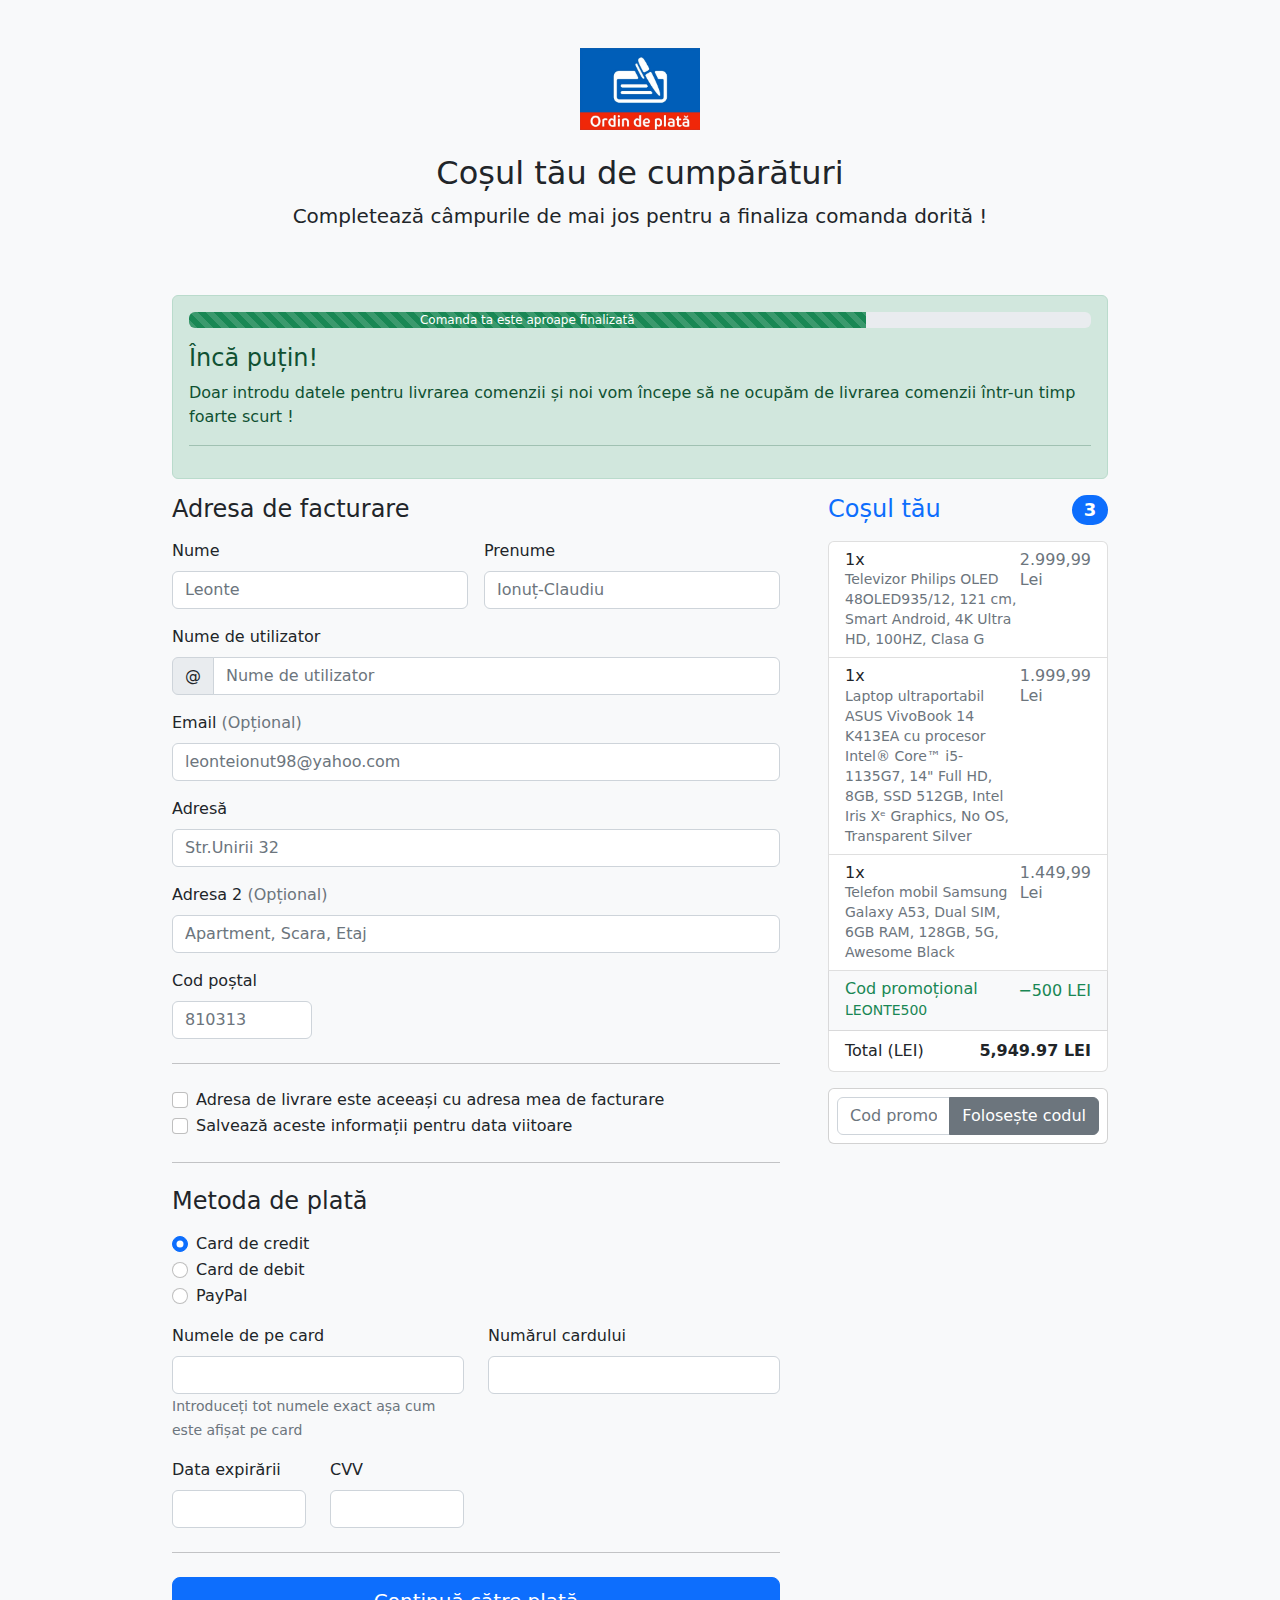
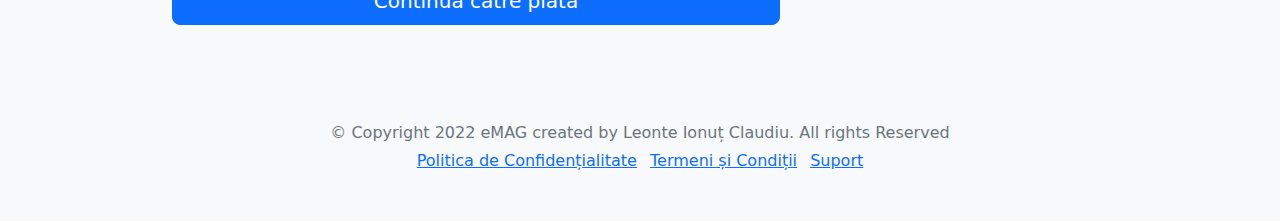
<file: checkout/checkout.html>
<!-- JAVASCRIPTS DISABLED DOWN-PAGE ! ONLY HTML AND CSS ACTIVE -->

<!DOCTYPE html>
<html lang="en">
  <head>
    <meta charset="utf-8" />
    <meta name="viewport" content="width=device-width, initial-scale=1" />
    <meta name="description" content="" />
    <meta
      name="author"
      content="Mark Otto, Jacob Thornton, and Bootstrap contributors"
    />
    <meta name="generator" content="Hugo 0.101.0" />
    <title>eMAG - Coș de cumparaturi</title>

    <link rel="icon" type="image/x-icon" href="../images/emag-icon.ico" />

    <link
      rel="canonical"
      href="https://getbootstrap.com/docs/5.2/examples/checkout/"
    />

    <link href="../assets/dist/css/bootstrap.min.css" rel="stylesheet" />

    <style>
      .bd-placeholder-img {
        font-size: 1.125rem;
        text-anchor: middle;
        -webkit-user-select: none;
        -moz-user-select: none;
        user-select: none;
      }

      @media (min-width: 768px) {
        .bd-placeholder-img-lg {
          font-size: 3.5rem;
        }
      }

      .b-example-divider {
        height: 3rem;
        background-color: rgba(0, 0, 0, 0.1);
        border: solid rgba(0, 0, 0, 0.15);
        border-width: 1px 0;
        box-shadow: inset 0 0.5em 1.5em rgba(0, 0, 0, 0.1),
          inset 0 0.125em 0.5em rgba(0, 0, 0, 0.15);
      }

      .b-example-vr {
        flex-shrink: 0;
        width: 1.5rem;
        height: 100vh;
      }

      .bi {
        vertical-align: -0.125em;
        fill: currentColor;
      }

      .nav-scroller {
        position: relative;
        z-index: 2;
        height: 2.75rem;
        overflow-y: hidden;
      }

      .nav-scroller .nav {
        display: flex;
        flex-wrap: nowrap;
        padding-bottom: 1rem;
        margin-top: -1px;
        overflow-x: auto;
        text-align: center;
        white-space: nowrap;
        -webkit-overflow-scrolling: touch;
      }
    </style>

    <!-- Custom styles for this template -->
    <link href="form-validation.css" rel="stylesheet" />
  </head>
  <body class="bg-light">
    <div class="container">
      <main>
        <div class="py-5 text-center">
          <img
            class="d-block mx-auto mb-4"
            src="../images/plata.jpeg"
            alt=""
            width="120"
            height=""
          />
          <h2>Coșul tău de cumpărături</h2>
          <p class="lead">
            Completează câmpurile de mai jos pentru a finaliza comanda dorită !
          </p>
        </div>

        <div class="alert alert-success" role="alert">
          <div class="progress">
            <div
              class="progress-bar progress-bar-striped progress-bar-animated bg-success"
              role="progressbar"
              aria-label="Success striped example"
              style="width: 75%"
              aria-valuenow="25"
              aria-valuemin="0"
              aria-valuemax="100"
            >
              Comanda ta este aproape finalizată
            </div>
          </div>

          <h4 class="alert-heading mt-3">Încă puțin!</h4>
          <p>
            Doar introdu datele pentru livrarea comenzii și noi vom începe să ne
            ocupăm de livrarea comenzii într-un timp foarte scurt !
          </p>
          <hr />
          <p class="mb-0"></p>
        </div>

        <div class="row g-5">
          <div class="col-md-5 col-lg-4 order-md-last">
            <h4 class="d-flex justify-content-between align-items-center mb-3">
              <span class="text-primary">Coșul tău</span>
              <span class="badge bg-primary rounded-pill">3</span>
            </h4>
            <ul class="list-group mb-3">
              <li class="list-group-item d-flex justify-content-between lh-sm">
                <div>
                  <h6 class="my-0">1x</h6>
                  <small class="text-muted"
                    >Televizor Philips OLED 48OLED935/12, 121 cm, Smart Android,
                    4K Ultra HD, 100HZ, Clasa G</small
                  >
                </div>
                <span class="text-muted">2.999,99 Lei</span>
              </li>
              <li class="list-group-item d-flex justify-content-between lh-sm">
                <div>
                  <h6 class="my-0">1x</h6>
                  <small class="text-muted"
                    >Laptop ultraportabil ASUS VivoBook 14 K413EA cu procesor
                    Intel® Core™ i5-1135G7, 14" Full HD, 8GB, SSD 512GB, Intel
                    Iris Xᵉ Graphics, No OS, Transparent Silver</small
                  >
                </div>
                <span class="text-muted">1.999,99 Lei</span>
              </li>
              <li class="list-group-item d-flex justify-content-between lh-sm">
                <div>
                  <h6 class="my-0">1x</h6>
                  <small class="text-muted"
                    >Telefon mobil Samsung Galaxy A53, Dual SIM, 6GB RAM, 128GB,
                    5G, Awesome Black</small
                  >
                </div>
                <span class="text-muted">1.449,99 Lei</span>
              </li>
              <li
                class="list-group-item d-flex justify-content-between bg-light"
              >
                <div class="text-success">
                  <h6 class="my-0">Cod promoțional</h6>
                  <small>LEONTE500</small>
                </div>
                <span class="text-success">−500 LEI</span>
              </li>
              <li class="list-group-item d-flex justify-content-between">
                <span>Total (LEI)</span>
                <strong>5,949.97 LEI</strong>
              </li>
            </ul>

            <form class="card p-2">
              <div class="input-group">
                <input
                  type="text"
                  class="form-control"
                  placeholder="Cod promo"
                />
                <button type="submit" class="btn btn-secondary">
                  Folosește codul
                </button>
              </div>
            </form>
          </div>
          <div class="col-md-7 col-lg-8">
            <h4 class="mb-3">Adresa de facturare</h4>
            <form class="needs-validation" novalidate>
              <div class="row g-3">
                <div class="col-sm-6">
                  <label for="firstName" class="form-label">Nume</label>
                  <input
                    type="text"
                    class="form-control"
                    id="firstName"
                    placeholder="Leonte"
                    value=""
                    required
                  />
                  <div class="invalid-feedback">
                    Un nume valid este obligatoriu.
                  </div>
                </div>

                <div class="col-sm-6">
                  <label for="lastName" class="form-label">Prenume</label>
                  <input
                    type="text"
                    class="form-control"
                    id="lastName"
                    placeholder="Ionuț-Claudiu"
                    value=""
                    required
                  />
                  <div class="invalid-feedback">
                    Un prenume valid este obligatoriu.
                  </div>
                </div>

                <div class="col-12">
                  <label for="username" class="form-label"
                    >Nume de utilizator</label
                  >
                  <div class="input-group has-validation">
                    <span class="input-group-text">@</span>
                    <input
                      type="text"
                      class="form-control"
                      id="username"
                      placeholder="Nume de utilizator"
                      required
                    />
                    <div class="invalid-feedback">
                      Username-ul tău este obligatoriu.
                    </div>
                  </div>
                </div>

                <div class="col-12">
                  <label for="email" class="form-label"
                    >Email <span class="text-muted">(Opțional)</span></label
                  >
                  <input
                    type="email"
                    class="form-control"
                    id="email"
                    placeholder="leonteionut98@yahoo.com"
                  />
                  <div class="invalid-feedback">
                    Te rog introdu o adresă de email validă pentru urmărirea
                    comenzii.
                  </div>
                </div>

                <div class="col-12">
                  <label for="address" class="form-label">Adresă</label>
                  <input
                    type="text"
                    class="form-control"
                    id="address"
                    placeholder="Str.Unirii 32"
                    required
                  />
                  <div class="invalid-feedback">
                    Te rog introdu adresa ta de livrare.
                  </div>
                </div>

                <div class="col-12">
                  <label for="address2" class="form-label"
                    >Adresa 2 <span class="text-muted">(Opțional)</span></label
                  >
                  <input
                    type="text"
                    class="form-control"
                    id="address2"
                    placeholder="Apartment, Scara, Etaj"
                  />
                </div>

                <div class="col-md-3">
                  <label for="zip" class="form-label">Cod poștal</label>
                  <input
                    type="text"
                    class="form-control"
                    id="zip"
                    placeholder="810313"
                    required
                  />
                  <div class="invalid-feedback">Cod poștal obligatoriu.</div>
                </div>
              </div>

              <hr class="my-4" />

              <div class="form-check">
                <input
                  type="checkbox"
                  class="form-check-input"
                  id="same-address"
                />
                <label class="form-check-label" for="same-address"
                  >Adresa de livrare este aceeași cu adresa mea de
                  facturare</label
                >
              </div>

              <div class="form-check">
                <input
                  type="checkbox"
                  class="form-check-input"
                  id="save-info"
                />
                <label class="form-check-label" for="save-info"
                  >Salvează aceste informații pentru data viitoare</label
                >
              </div>

              <hr class="my-4" />

              <h4 class="mb-3">Metoda de plată</h4>

              <div class="my-3">
                <div class="form-check">
                  <input
                    id="credit"
                    name="paymentMethod"
                    type="radio"
                    class="form-check-input"
                    checked
                    required
                  />
                  <label class="form-check-label" for="credit"
                    >Card de credit</label
                  >
                </div>
                <div class="form-check">
                  <input
                    id="debit"
                    name="paymentMethod"
                    type="radio"
                    class="form-check-input"
                    required
                  />
                  <label class="form-check-label" for="debit"
                    >Card de debit</label
                  >
                </div>
                <div class="form-check">
                  <input
                    id="paypal"
                    name="paymentMethod"
                    type="radio"
                    class="form-check-input"
                    required
                  />
                  <label class="form-check-label" for="paypal">PayPal</label>
                </div>
              </div>

              <div class="row gy-3">
                <div class="col-md-6">
                  <label for="cc-name" class="form-label"
                    >Numele de pe card</label
                  >
                  <input
                    type="text"
                    class="form-control"
                    id="cc-name"
                    placeholder=""
                    required
                  />
                  <small class="text-muted"
                    >Introduceți tot numele exact așa cum este afișat pe
                    card</small
                  >
                  <div class="invalid-feedback">
                    Numele de pe card este obligatoriu.
                  </div>
                </div>

                <div class="col-md-6">
                  <label for="cc-number" class="form-label"
                    >Numărul cardului</label
                  >
                  <input
                    type="text"
                    class="form-control"
                    id="cc-number"
                    placeholder=""
                    required
                  />
                  <div class="invalid-feedback">
                    Numărul cardului este obligatoriu.
                  </div>
                </div>

                <div class="col-md-3">
                  <label for="cc-expiration" class="form-label"
                    >Data expirării</label
                  >
                  <input
                    type="text"
                    class="form-control"
                    id="cc-expiration"
                    placeholder=""
                    required
                  />
                  <div class="invalid-feedback">
                    Data expirării este obligatorie.
                  </div>
                </div>

                <div class="col-md-3">
                  <label for="cc-cvv" class="form-label">CVV</label>
                  <input
                    type="text"
                    class="form-control"
                    id="cc-cvv"
                    placeholder=""
                    required
                  />
                  <div class="invalid-feedback">
                    Codul CVV este obligatoriu.
                  </div>
                </div>
              </div>

              <hr class="my-4" />

              <button
                class="w-100 btn btn-primary btn-lg"
                onclick="location.href='../index.html'"
                type="button"
              >
                Continuă către plată
              </button>
            </form>
          </div>
        </div>
      </main>

      <footer class="my-5 pt-5 text-muted text-center text-small">
        <p class="mb-1">
          &copy; Copyright 2022 eMAG created by Leonte Ionuț Claudiu. All rights
          Reserved
        </p>
        <ul class="list-inline">
          <li class="list-inline-item">
            <a href="#">Politica de Confidențialitate</a>
          </li>
          <li class="list-inline-item"><a href="#">Termeni și Condiții</a></li>
          <li class="list-inline-item"><a href="#">Suport</a></li>
        </ul>
      </footer>
    </div>

    <!-- <script src="../assets/dist/js/bootstrap.bundle.min.js"></script> -->

    <!-- <script src="form-validation.js"></script> -->
  </body>
</html>
</file>
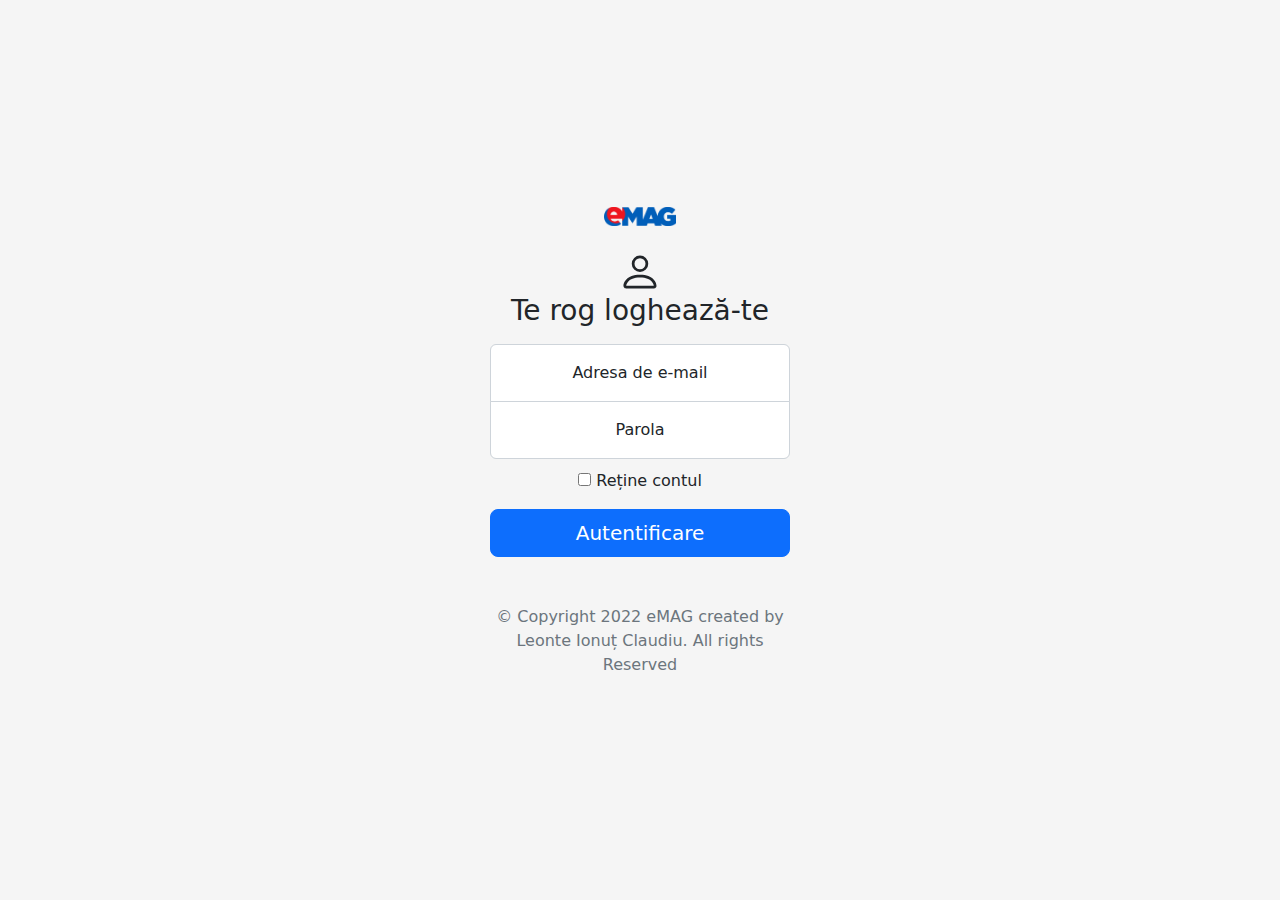
<file: signin/signin.html>
<!DOCTYPE html>
<html lang="en">
  <head>
    <meta charset="utf-8" />
    <meta name="viewport" content="width=device-width, initial-scale=1" />
    <meta name="description" content="" />
    <meta
      name="author"
      content="Mark Otto, Jacob Thornton, and Bootstrap contributors"
    />
    <meta name="generator" content="Hugo 0.101.0" />
    <title>eMAG - Autentificare</title>

    <link rel="icon" type="image/x-icon" href="../images/emag-icon.ico" />

    <!-- CSS only -->
    <link
      href="https://cdn.jsdelivr.net/npm/bootstrap@5.2.0/dist/css/bootstrap.min.css"
      rel="stylesheet"
      integrity="sha384-gH2yIJqKdNHPEq0n4Mqa/HGKIhSkIHeL5AyhkYV8i59U5AR6csBvApHHNl/vI1Bx"
      crossorigin="anonymous"
    />

    <link
      rel="canonical"
      href="https://getbootstrap.com/docs/5.2/examples/sign-in/"
    />

    <link href="../assets/dist/css/bootstrap.min.css" rel="stylesheet" />

    <style>
      .bd-placeholder-img {
        font-size: 1.125rem;
        text-anchor: middle;
        -webkit-user-select: none;
        -moz-user-select: none;
        user-select: none;
      }

      @media (min-width: 768px) {
        .bd-placeholder-img-lg {
          font-size: 3.5rem;
        }
      }

      .b-example-divider {
        height: 3rem;
        background-color: rgba(0, 0, 0, 0.1);
        border: solid rgba(0, 0, 0, 0.15);
        border-width: 1px 0;
        box-shadow: inset 0 0.5em 1.5em rgba(0, 0, 0, 0.1),
          inset 0 0.125em 0.5em rgba(0, 0, 0, 0.15);
      }

      .b-example-vr {
        flex-shrink: 0;
        width: 1.5rem;
        height: 100vh;
      }

      .bi {
        vertical-align: -0.125em;
        fill: currentColor;
      }

      .nav-scroller {
        position: relative;
        z-index: 2;
        height: 2.75rem;
        overflow-y: hidden;
      }

      .nav-scroller .nav {
        display: flex;
        flex-wrap: nowrap;
        padding-bottom: 1rem;
        margin-top: -1px;
        overflow-x: auto;
        text-align: center;
        white-space: nowrap;
        -webkit-overflow-scrolling: touch;
      }
    </style>

    <!-- Custom styles for this template -->
    <link href="signin.css" rel="stylesheet" />
  </head>
  <body class="text-center">
    <main class="form-signin w-100 m-auto">
      <form>
        <div class="d-flex flex-column align-items-center">
          <img
            class="mb-4"
            src="../images/emag-logo.png"
            alt=""
            width="72"
            height=""
          />
          <svg
            xmlns="http://www.w3.org/2000/svg"
            width="44"
            height="44"
            fill="currentColor"
            class="bi bi-person"
            viewBox="0 0 16 16"
          >
            <path
              d="M8 8a3 3 0 1 0 0-6 3 3 0 0 0 0 6zm2-3a2 2 0 1 1-4 0 2 2 0 0 1 4 0zm4 8c0 1-1 1-1 1H3s-1 0-1-1 1-4 6-4 6 3 6 4zm-1-.004c-.001-.246-.154-.986-.832-1.664C11.516 10.68 10.289 10 8 10c-2.29 0-3.516.68-4.168 1.332-.678.678-.83 1.418-.832 1.664h10z"
            />
          </svg>
        </div>
        <h1 class="h3 mb-3 fw-normal">Te rog loghează-te</h1>

        <div class="form-floating">
          <input
            type="email"
            class="form-control"
            id="floatingInput"
            placeholder="leonteionut98@yahoo.com"
          />
          <label for="floatingInput">Adresa de e-mail</label>
        </div>
        <div class="form-floating">
          <input
            type="password"
            class="form-control"
            id="floatingPassword"
            placeholder="**********"
          />
          <label for="floatingPassword">Parola</label>
        </div>

        <div class="checkbox mb-3">
          <label>
            <input type="checkbox" value="remember-me" /> Reține contul
          </label>
        </div>
        <button
          class="w-100 btn btn-lg btn-primary"
          onclick="location.href='../index.html'"
          type="button"
        >
          Autentificare
        </button>
        <p class="mt-5 mb-3 text-muted">
          &copy; Copyright 2022 eMAG created by Leonte Ionuț Claudiu. All rights
          Reserved
        </p>
      </form>
    </main>
  </body>
</html>
</file>
<file: style.css>
/* :root {
} */

body {
  font-family: "Rubik", sans-serif;
  overflow-x: hidden;
}

.logo {
  padding: 5px;
  max-height: 44px;
  animation-name: move1;
  animation-duration: 3s;
}

.navigare {
  /* flex-flow: column-reverse !important; */
  flex-wrap: wrap-reverse !important;
}

.nav-link {
  padding: 10px !important;
}

.form-nav {
  max-height: 32px;
}

/* .navigare-expand {
  max-height: 13vh !important;
} */

.link-color1:link,
.link-color1:visited {
  color: #001c37;
}

.link-color1:hover {
  color: #005eb9;
}

.link-color1:active {
  color: #001c37;
}

.link-color2:link,
.link-color2:visited {
  color: #ee161f;
}

.link-color2:hover {
  color: #770b10;
}

.link-color2:active {
  color: #f1454c;
}

.link-color3:link,
.link-color3:visited {
  color: #198754;
}

.link-color3:hover {
  color: #125f3b;
}

.link-color3:active {
  color: #309365;
}

.link-color-emag-genius:link,
.link-color-emag-genius:visited {
  background-color: #005eb9;
  border-radius: 100px;
  color: #fff;
  padding: 12px 24px !important;
  transition: all 0.4s;
}

.link-color-emag-genius:hover {
  color: #f2f2f7;
  background-color: #ee161f;
  border-radius: 10px;
}

.livrare-gratuita {
  animation-name: shake;
  animation-duration: 1.2s;
  animation-timing-function: ease-in-out;
  animation-iteration-count: infinite;
  border-radius: 100px;
  padding: 25px 50px;
  background-color: #005cb900;
  color: #005eb9;
  border: 1px solid #005eb9;
}

.hero-div-h3 {
  max-width: 800px;
}

.genius-section-img {
  max-width: 120px;
  margin-top: 30px;
  margin-bottom: 30px;
}

.div-genius {
  transform: translate(0, -4rem);
}

.accordion {
  max-width: 50ch;
  /* margin: 0 auto; */
}

.card:hover {
  box-shadow: 0 8px 16px 0 rgb(0 0 0 / 30%) !important;
}

.aboneaza {
  background-image: linear-gradient(
      rgba(22, 122, 118, 0.3) 50%,
      rgba(11, 54, 55, 0.3) 100%,
      rgba(5, 13, 16, 0.3) 100%
    ),
    url(images/subscribe.jpeg);
  background-position: start;
  background-repeat: no-repeat;
  background-size: contain;
  margin-bottom: 20rem;
  min-height: 20vh;
  min-width: 100vw;
  text-align: center;
  font-size: 18px;
  margin: 0 auto;
}

.blackfriday-img {
  max-width: 100vw;
}

.prod-h2 {
  font-size: 48px;
  font-weight: 600;
  text-align: center;
}

.prod-price {
  font-size: 16px;
  font-weight: 700;
  margin-bottom: 10px;
  color: #ee161f;
}

.btn-to-top:link,
.btn-to-top:visited {
  font-size: 14px;
  font-weight: 600;
  margin-bottom: 10px;
  margin-right: 5px;
  color: #f2f2f7;
  background-color: rgba(85, 85, 85, 0.671);
  border-radius: 100px;
  position: fixed;
  bottom: 0;
  right: 0;
  text-decoration: none;
  transition: all 0.4s;
}

.btn-to-top:hover {
  color: #001c37;
  background-color: deepskyblue;
}

.cookie {
  max-width: 100vw;
  max-height: 50vh;
  z-index: 2;
  overflow-y: scroll;
}

footer {
  background-color: #e7eff8;
}

.div-footer-img {
  text-align: center;
}

#footer-first-link:link,
#footer-first-link:visited {
  color: #3959c3;
  font-size: 20px;
  margin-bottom: 10px;
}

.footer-link a:link,
.footer-link a:visited {
  text-decoration: none;
  font-size: 14px;
  font-weight: 400;
  color: #888888;
}

.footer-link a:hover {
  text-decoration: underline;
}

.logo-footer {
  height: 44px;
  padding: 10px;
}

.carusel {
  background: rgb(22, 122, 118);
  background: linear-gradient(
    90deg,
    rgba(22, 122, 118, 1) 50%,
    rgba(11, 54, 55, 1) 100%,
    rgba(5, 13, 16, 1) 100%
  );
  max-width: 100vw;
  margin: 0 auto;
  border-radius: 100px;
}

.video-bottom-all-div {
  background-color: transparent;
  border: transparent;
}

.video-bottom {
  border-radius: 50px;
  overflow: hidden;
  width: 25vw;
}

.center {
  display: block;
  margin-left: auto;
  margin-right: auto;
  width: 50%;
}

.pasi-img {
  max-width: 140px;
  margin-bottom: 50px;
  margin-top: 15px;
}

.genius-pasi div div p {
  max-width: 20ch;
}

/* KEYFRAMES-------------------------------- */
@keyframes move1 {
  0% {
    transform: translateX(-10rem);
  }

  50% {
    transform: scale(1.5);
  }

  80% {
    transform: translateX(7rem);
  }

  100% {
    transform: scale(1);
    transform: translateX(0);
  }
}

@keyframes shake {
  10%,
  90% {
    transform: translate3d(-1px, 0, 0);
  }

  20%,
  80% {
    transform: translate3d(1px, 0, 0);
    background-color: #005eb9;
    color: #fff;
  }

  30%,
  50%,
  70% {
    transform: translate3d(-3px, 0, 0);
  }

  40%,
  60% {
    transform: translate3d(3px, 0, 0);
  }
}
</file>
<file: checkout/form-validation.css>
.container {
  max-width: 960px;
}
</file>
<file: signin/signin.css>
html,
body {
  height: 100%;
}

body {
  display: flex;
  align-items: center;
  padding-top: 40px;
  padding-bottom: 40px;
  background-color: #f5f5f5;
}

.form-signin {
  max-width: 330px;
  padding: 15px;
}

.form-signin .form-floating:focus-within {
  z-index: 2;
}

.form-signin input[type="email"] {
  margin-bottom: -1px;
  border-bottom-right-radius: 0;
  border-bottom-left-radius: 0;
}

.form-signin input[type="password"] {
  margin-bottom: 10px;
  border-top-left-radius: 0;
  border-top-right-radius: 0;
}
</file>
